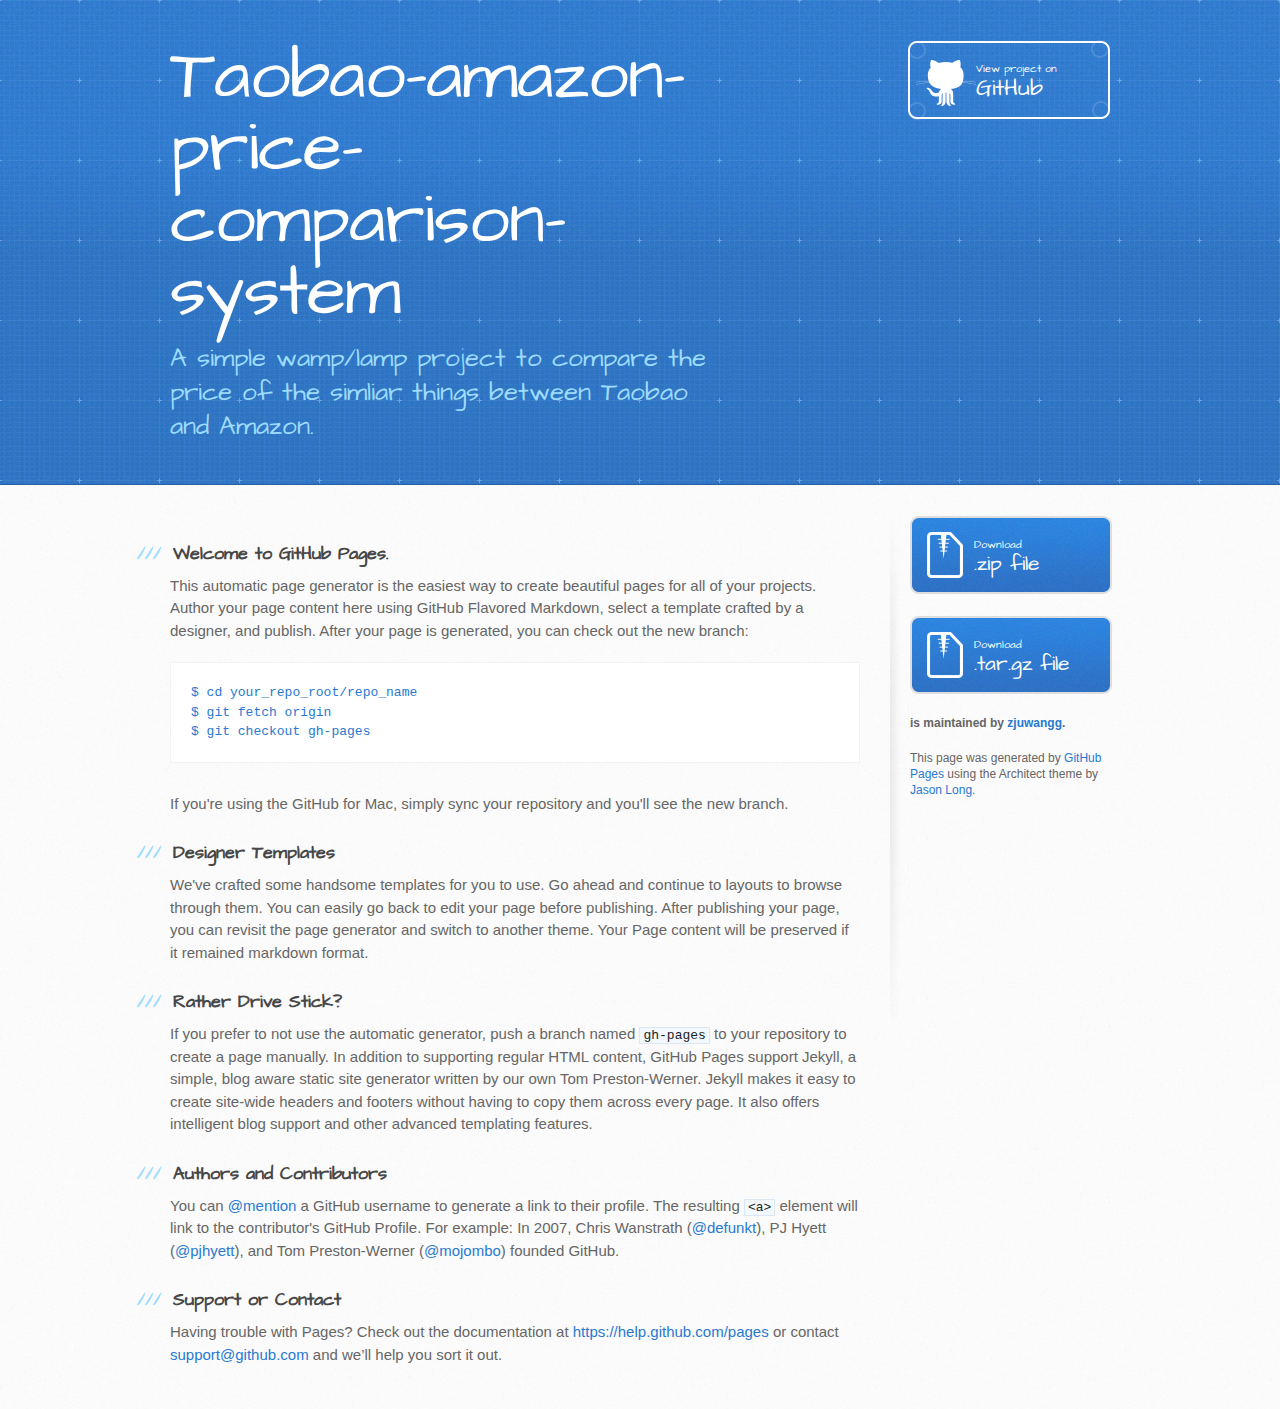
<file: index.html>
<!DOCTYPE html>
<html>
  <head>
    <meta charset='utf-8'>
    <meta http-equiv="X-UA-Compatible" content="chrome=1">
    <meta name="viewport" content="width=device-width, initial-scale=1, maximum-scale=1">
    <link href='https://fonts.googleapis.com/css?family=Architects+Daughter' rel='stylesheet' type='text/css'>
    <link rel="stylesheet" type="text/css" href="stylesheets/stylesheet.css" media="screen">
    <link rel="stylesheet" type="text/css" href="stylesheets/pygment_trac.css" media="screen">
    <link rel="stylesheet" type="text/css" href="stylesheets/print.css" media="print">

    <!--[if lt IE 9]>
    <script src="//html5shiv.googlecode.com/svn/trunk/html5.js"></script>
    <![endif]-->

    <title>Taobao-amazon-price-comparison-system by zjuwangg</title>
  </head>

  <body>
    <header>
      <div class="inner">
        <h1>Taobao-amazon-price-comparison-system</h1>
        <h2>A simple wamp/lamp project to compare the price of the simliar things between Taobao and Amazon.</h2>
        <a href="https://github.com/zjuwangg/Taobao-Amazon-Price-comparison-system" class="button"><small>View project on</small> GitHub</a>
      </div>
    </header>

    <div id="content-wrapper">
      <div class="inner clearfix">
        <section id="main-content">
          <h3>
<a id="welcome-to-github-pages" class="anchor" href="#welcome-to-github-pages" aria-hidden="true"><span class="octicon octicon-link"></span></a>Welcome to GitHub Pages.</h3>

<p>This automatic page generator is the easiest way to create beautiful pages for all of your projects. Author your page content here using GitHub Flavored Markdown, select a template crafted by a designer, and publish. After your page is generated, you can check out the new branch:</p>

<pre><code>$ cd your_repo_root/repo_name
$ git fetch origin
$ git checkout gh-pages
</code></pre>

<p>If you're using the GitHub for Mac, simply sync your repository and you'll see the new branch.</p>

<h3>
<a id="designer-templates" class="anchor" href="#designer-templates" aria-hidden="true"><span class="octicon octicon-link"></span></a>Designer Templates</h3>

<p>We've crafted some handsome templates for you to use. Go ahead and continue to layouts to browse through them. You can easily go back to edit your page before publishing. After publishing your page, you can revisit the page generator and switch to another theme. Your Page content will be preserved if it remained markdown format.</p>

<h3>
<a id="rather-drive-stick" class="anchor" href="#rather-drive-stick" aria-hidden="true"><span class="octicon octicon-link"></span></a>Rather Drive Stick?</h3>

<p>If you prefer to not use the automatic generator, push a branch named <code>gh-pages</code> to your repository to create a page manually. In addition to supporting regular HTML content, GitHub Pages support Jekyll, a simple, blog aware static site generator written by our own Tom Preston-Werner. Jekyll makes it easy to create site-wide headers and footers without having to copy them across every page. It also offers intelligent blog support and other advanced templating features.</p>

<h3>
<a id="authors-and-contributors" class="anchor" href="#authors-and-contributors" aria-hidden="true"><span class="octicon octicon-link"></span></a>Authors and Contributors</h3>

<p>You can <a href="https://github.com/blog/821" class="user-mention">@mention</a> a GitHub username to generate a link to their profile. The resulting <code>&lt;a&gt;</code> element will link to the contributor's GitHub Profile. For example: In 2007, Chris Wanstrath (<a href="https://github.com/defunkt" class="user-mention">@defunkt</a>), PJ Hyett (<a href="https://github.com/pjhyett" class="user-mention">@pjhyett</a>), and Tom Preston-Werner (<a href="https://github.com/mojombo" class="user-mention">@mojombo</a>) founded GitHub.</p>

<h3>
<a id="support-or-contact" class="anchor" href="#support-or-contact" aria-hidden="true"><span class="octicon octicon-link"></span></a>Support or Contact</h3>

<p>Having trouble with Pages? Check out the documentation at <a href="https://help.github.com/pages">https://help.github.com/pages</a> or contact <a href="mailto:support@github.com">support@github.com</a> and we’ll help you sort it out.</p>
        </section>

        <aside id="sidebar">
          <a href="https://github.com/zjuwangg/Taobao-Amazon-Price-comparison-system/zipball/master" class="button">
            <small>Download</small>
            .zip file
          </a>
          <a href="https://github.com/zjuwangg/Taobao-Amazon-Price-comparison-system/tarball/master" class="button">
            <small>Download</small>
            .tar.gz file
          </a>

          <p class="repo-owner"><a href="https://github.com/zjuwangg/Taobao-Amazon-Price-comparison-system"></a> is maintained by <a href="https://github.com/zjuwangg">zjuwangg</a>.</p>

          <p>This page was generated by <a href="https://pages.github.com">GitHub Pages</a> using the Architect theme by <a href="https://twitter.com/jasonlong">Jason Long</a>.</p>
        </aside>
      </div>
    </div>

  
  </body>
</html>
</file>
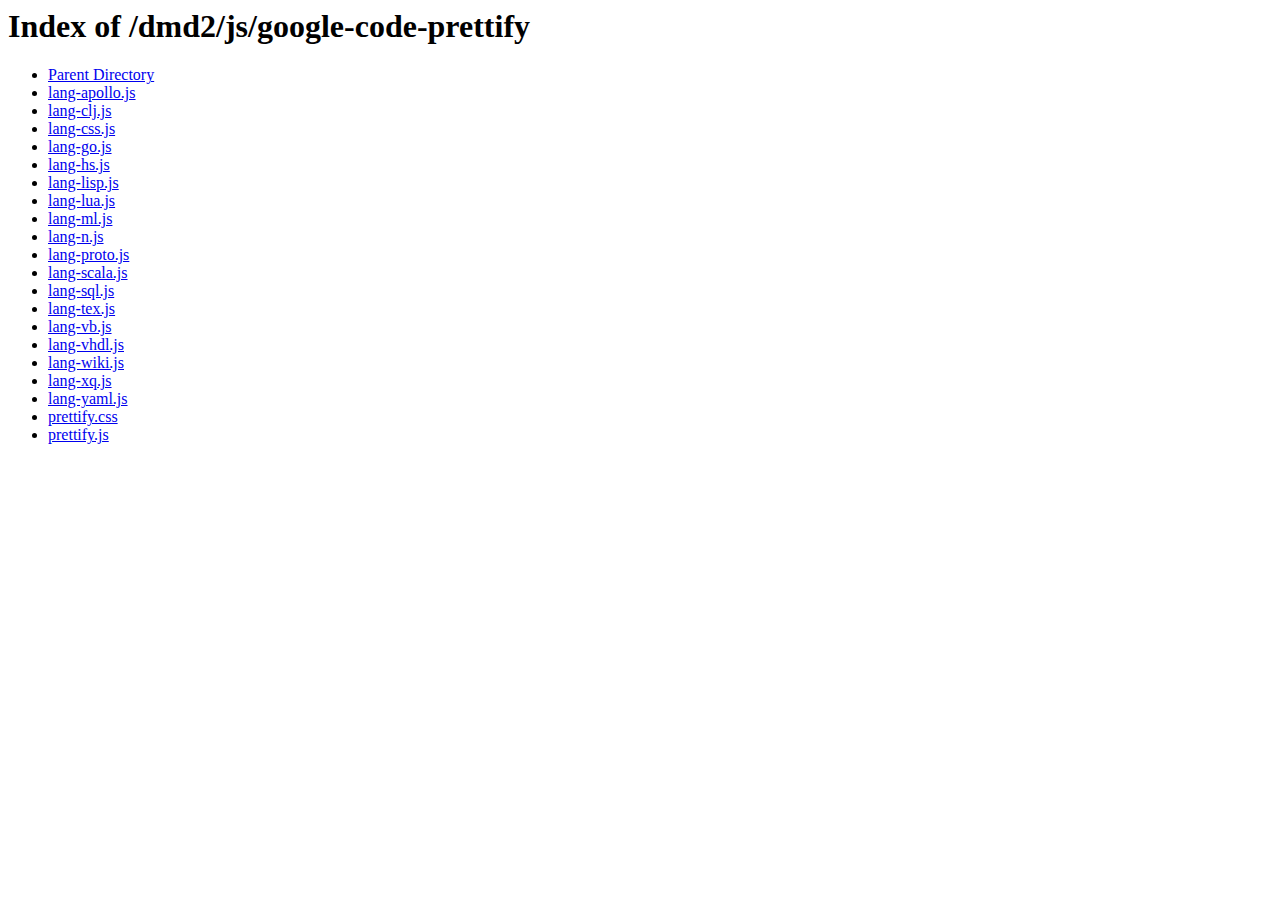
<file: code/js/google-code-prettify/index.html>
<!DOCTYPE HTML PUBLIC "-//W3C//DTD HTML 3.2 Final//EN">
<html>
 <head>
  <title>Index of /dmd2/js/google-code-prettify</title>
 <meta http-equiv="Content-Type" content="text/html; charset=utf-8" /></head>
 <body>
<h1>Index of /dmd2/js/google-code-prettify</h1>
<ul><li><a href="/dmd2/js/"> Parent Directory</a></li>
<li><a href="lang-apollo.js"> lang-apollo.js</a></li>
<li><a href="lang-clj.js"> lang-clj.js</a></li>
<li><a href="lang-css.js"> lang-css.js</a></li>
<li><a href="lang-go.js"> lang-go.js</a></li>
<li><a href="lang-hs.js"> lang-hs.js</a></li>
<li><a href="lang-lisp.js"> lang-lisp.js</a></li>
<li><a href="lang-lua.js"> lang-lua.js</a></li>
<li><a href="lang-ml.js"> lang-ml.js</a></li>
<li><a href="lang-n.js"> lang-n.js</a></li>
<li><a href="lang-proto.js"> lang-proto.js</a></li>
<li><a href="lang-scala.js"> lang-scala.js</a></li>
<li><a href="lang-sql.js"> lang-sql.js</a></li>
<li><a href="lang-tex.js"> lang-tex.js</a></li>
<li><a href="lang-vb.js"> lang-vb.js</a></li>
<li><a href="lang-vhdl.js"> lang-vhdl.js</a></li>
<li><a href="lang-wiki.js"> lang-wiki.js</a></li>
<li><a href="lang-xq.js"> lang-xq.js</a></li>
<li><a href="lang-yaml.js"> lang-yaml.js</a></li>
<li><a href="prettify.css"> prettify.css</a></li>
<li><a href="prettify.js"> prettify.js</a></li>
</ul>
</body></html>
</file>
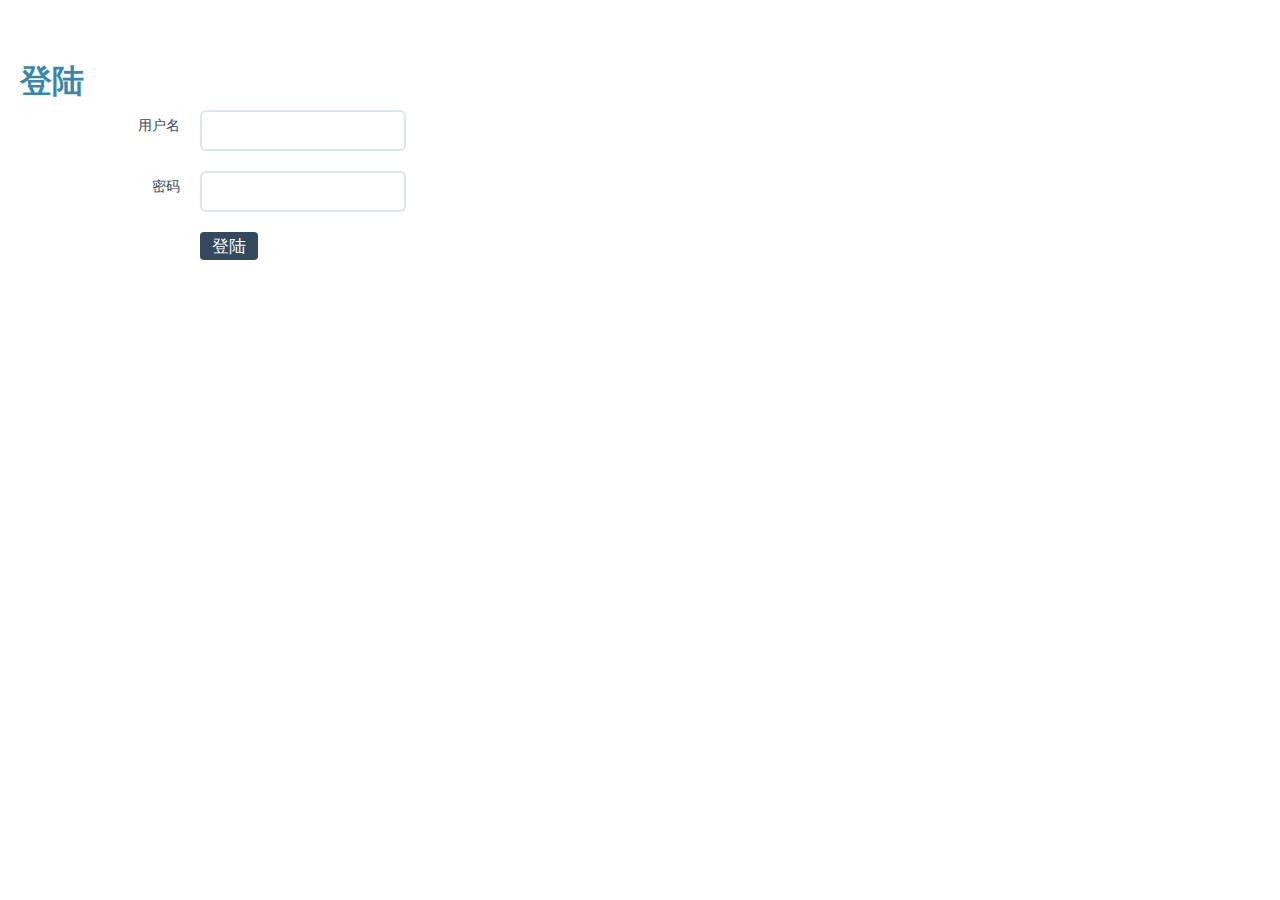
<file: code/login.html>
<!DOCTYPE html>
<html>
<head>
<meta charset="utf-8">
<meta name="viewport" content="width=device-width, initial-scale=1.0">
<meta http-equiv="Content-Type" content="text/html; charset=UTF-8">
<meta name="title" content="老和山比价网">
<meta name="description" content="老和山比价网！发现最低价！">
<meta name="keywords" content="老和山,比价,浙江大学">
<title>老和山比价网</title>

<!-- Le styles -->
<link href="css/bootstrap-combined.min.css" rel="stylesheet">
<link href="css/layoutit.css" rel="stylesheet">
<link href="css/bootstrap.css" rel="stylesheet">
<link href="css/flat-ui.css" rel="stylesheet">

<!-- HTML5 shim, for IE6-8 support of HTML5 elements -->
<!--[if lt IE 9]>
		<script src="js/html5shiv.js"></script>
	<![endif]-->

	<!-- Fav and touch icons -->
	<link rel="shortcut icon" href="img/favicon.png">
	
	<script type="text/javascript" src="js/jquery-2.0.0.min.js"></script>
	<!--[if lt IE 9]>
	<script type="text/javascript" src="http://code.jquery.com/jquery-1.9.1.min.js"></script>
	<![endif]-->
	<script type="text/javascript" src="js/bootstrap.min.js"></script>
	<script type="text/javascript" src="js/jquery-ui.js"></script>
	<script type="text/javascript" src="js/jquery.ui.touch-punch.min.js"></script>
<script type="text/javascript" src="js/jquery.htmlClean.js"></script>


<script type="text/javascript" src="js/scripts.js"></script>


<script language=JavaScript>
	function InputCheck(LoginForm)
	{
		if(LoginForm.username.value == "")
		{alert("请输入用户名！");
		LoginForm.username.focus();
		return (false);
		}
		if(LoginForm.password.value == "")
		{alert("请输入密码！");
		LoginForm.password.focus();
		return (false);
		}
		return (true);
	}
	</script>

</head>

<body >

<div class="container-fluid">
	<div class="row-fluid">
		<div class="span12">
			<h1 class="text-info">
				登陆
			</h1>
			<form name = "LoginForm" class="form-horizontal" method = "post" action = "login.php" onSubmit ="return InputCheck(this)">
				<div class="control-group">
					<label class="control-label" for="username">用户名</label>
					<div class="controls">
						<input id="username" name = "username" type="text" />
					</div>
				</div>
				<div class="control-group">
					<label class="control-label" for="inputPassword">密码</label>
					<div class="controls">
						<input id="password" type="password" name = "password"/>
					</div>
				</div>
				<div class="control-group">
					<div class="controls">
						<button class="btn" type="submit" name = "submit">登陆</button>
					</div>
				</div>
			</form>
		</div>
	</div>
</div>

</body>
</html>
</file>
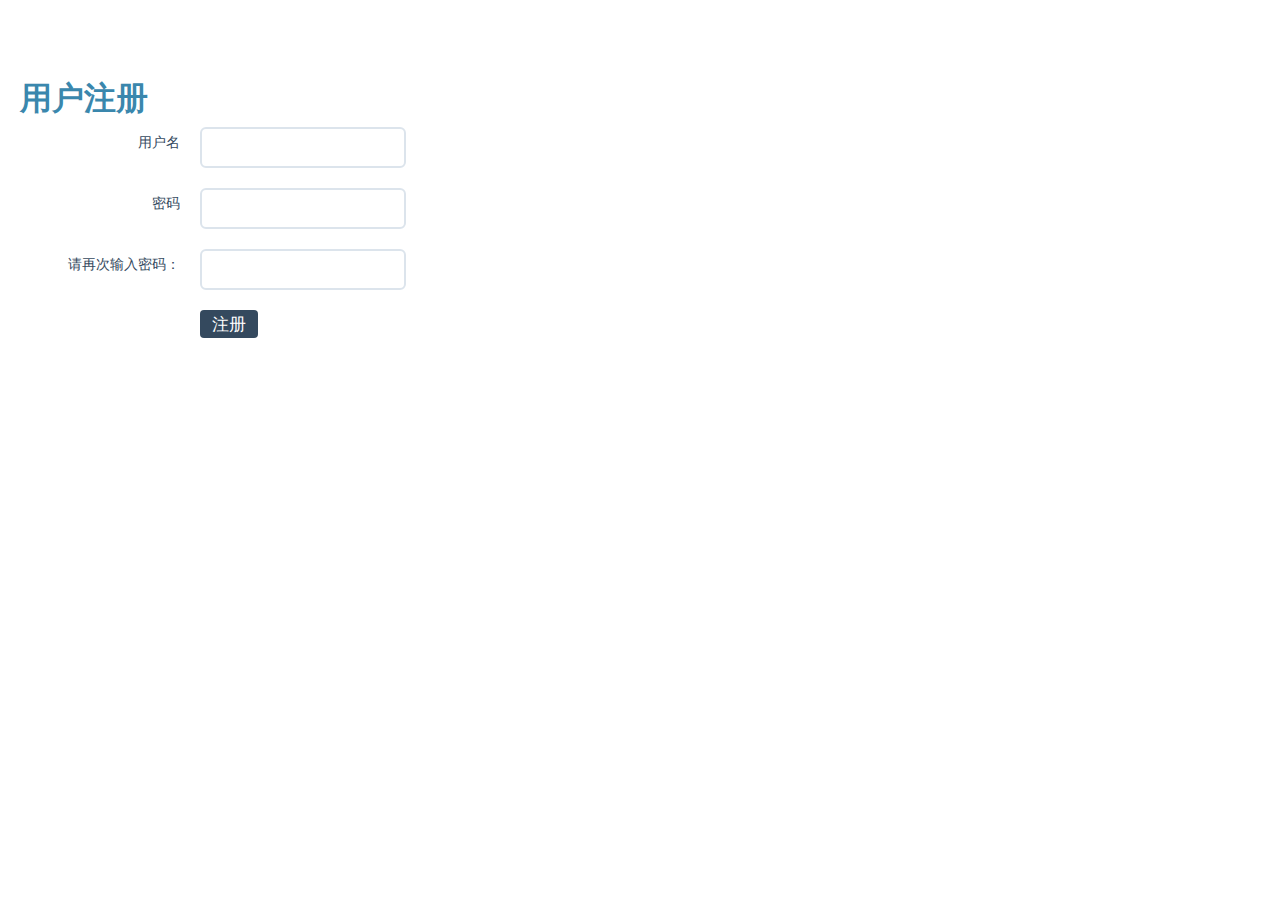
<file: code/reg.html>
<!DOCTYPE html>
<html>
<head>
<meta charset="utf-8">
<meta name="viewport" content="width=device-width, initial-scale=1.0">
<meta http-equiv="Content-Type" content="text/html; charset=UTF-8">
<meta name="title" content="老和山比价网">
<meta name="description" content="老和山比价网！发现最低价！">
<meta name="keywords" content="老和山,比价,浙江大学">
<title>老和山比价网</title>

<!-- Le styles -->
<link href="css/bootstrap-combined.min.css" rel="stylesheet">
<link href="css/layoutit.css" rel="stylesheet">
<link href="css/bootstrap.css" rel="stylesheet">
<link href="css/flat-ui.css" rel="stylesheet">

<!-- HTML5 shim, for IE6-8 support of HTML5 elements -->
<!--[if lt IE 9]>
		<script src="js/html5shiv.js"></script>
	<![endif]-->

	<!-- Fav and touch icons -->
	<link rel="shortcut icon" href="img/favicon.png">
	
	<script type="text/javascript" src="js/jquery-2.0.0.min.js"></script>
	<!--[if lt IE 9]>
	<script type="text/javascript" src="http://code.jquery.com/jquery-1.9.1.min.js"></script>
	<![endif]-->
	<script type="text/javascript" src="js/bootstrap.min.js"></script>
	<script type="text/javascript" src="js/jquery-ui.js"></script>
	<script type="text/javascript" src="js/jquery.ui.touch-punch.min.js"></script>
<script type="text/javascript" src="js/jquery.htmlClean.js"></script>


<script type="text/javascript" src="js/scripts.js"> </script>
<script>
	function InputCheck(RegForm) { 
	if (RegForm.username.value == "") 
	  { 
	alert("用户名不可为空!"); RegForm.username.focus(); return (false); 
	  } 
	if (RegForm.password.value == "") 
	  { 
	alert("必须设定登录密码!"); RegForm.password.focus(); return (false);  
	 } 
	
	if (RegForm.repass.value != RegForm.password.value)  
	 { 
	alert("两次密码不一致!"); RegForm.repass.focus(); return (false); 
	  } 
	return (true);
}
</script> 
</head>

<body >

<div class="container-fluid">
	<div class="row-fluid">
		<div class="span12">
			<h1 class="text-info text-left">
				用户注册
			</h1>
			<form name = "LoginForm" class="form-horizontal"  method = "post" action = "reg.php" onsubmit = "return InputCheck(this)">
				<div class="control-group">
					<label class="control-label" for="Username">用户名</label>
					<div class="controls">
						<input id="username" name = "username" type="text" value = ""/>
					</div>
				</div>
				<div class="control-group">
					<label class="control-label" for="Password">密码</label>
					<div class="controls">
						<input id="password" name = "password" type="password" />
					</div>
				</div>
				<div class="control-group">
					<label class="control-label" for="Repassword">请再次输入密码：</label>
					<div class="controls">
						<input id="repass" name = "repass" type="password" />
					</div>
				</div>
				<div class="control-group">
					<div class="controls">
						<button class="btn" type="submit" name = "submit">注册</button>
					</div>
				</div>
			</form>
		</div>
	</div>
</div>

</body>
</html>
</file>
<file: stylesheets/pygment_trac.css>
.highlight  { background: #ffffff; }
.highlight .c { color: #999988; font-style: italic } /* Comment */
.highlight .err { color: #a61717; background-color: #e3d2d2 } /* Error */
.highlight .k { font-weight: bold } /* Keyword */
.highlight .o { font-weight: bold } /* Operator */
.highlight .cm { color: #999988; font-style: italic } /* Comment.Multiline */
.highlight .cp { color: #999999; font-weight: bold } /* Comment.Preproc */
.highlight .c1 { color: #999988; font-style: italic } /* Comment.Single */
.highlight .cs { color: #999999; font-weight: bold; font-style: italic } /* Comment.Special */
.highlight .gd { color: #000000; background-color: #ffdddd } /* Generic.Deleted */
.highlight .gd .x { color: #000000; background-color: #ffaaaa } /* Generic.Deleted.Specific */
.highlight .ge { font-style: italic } /* Generic.Emph */
.highlight .gr { color: #aa0000 } /* Generic.Error */
.highlight .gh { color: #999999 } /* Generic.Heading */
.highlight .gi { color: #000000; background-color: #ddffdd } /* Generic.Inserted */
.highlight .gi .x { color: #000000; background-color: #aaffaa } /* Generic.Inserted.Specific */
.highlight .go { color: #888888 } /* Generic.Output */
.highlight .gp { color: #555555 } /* Generic.Prompt */
.highlight .gs { font-weight: bold } /* Generic.Strong */
.highlight .gu { color: #800080; font-weight: bold; } /* Generic.Subheading */
.highlight .gt { color: #aa0000 } /* Generic.Traceback */
.highlight .kc { font-weight: bold } /* Keyword.Constant */
.highlight .kd { font-weight: bold } /* Keyword.Declaration */
.highlight .kn { font-weight: bold } /* Keyword.Namespace */
.highlight .kp { font-weight: bold } /* Keyword.Pseudo */
.highlight .kr { font-weight: bold } /* Keyword.Reserved */
.highlight .kt { color: #445588; font-weight: bold } /* Keyword.Type */
.highlight .m { color: #009999 } /* Literal.Number */
.highlight .s { color: #d14 } /* Literal.String */
.highlight .na { color: #008080 } /* Name.Attribute */
.highlight .nb { color: #0086B3 } /* Name.Builtin */
.highlight .nc { color: #445588; font-weight: bold } /* Name.Class */
.highlight .no { color: #008080 } /* Name.Constant */
.highlight .ni { color: #800080 } /* Name.Entity */
.highlight .ne { color: #990000; font-weight: bold } /* Name.Exception */
.highlight .nf { color: #990000; font-weight: bold } /* Name.Function */
.highlight .nn { color: #555555 } /* Name.Namespace */
.highlight .nt { color: #000080 } /* Name.Tag */
.highlight .nv { color: #008080 } /* Name.Variable */
.highlight .ow { font-weight: bold } /* Operator.Word */
.highlight .w { color: #bbbbbb } /* Text.Whitespace */
.highlight .mf { color: #009999 } /* Literal.Number.Float */
.highlight .mh { color: #009999 } /* Literal.Number.Hex */
.highlight .mi { color: #009999 } /* Literal.Number.Integer */
.highlight .mo { color: #009999 } /* Literal.Number.Oct */
.highlight .sb { color: #d14 } /* Literal.String.Backtick */
.highlight .sc { color: #d14 } /* Literal.String.Char */
.highlight .sd { color: #d14 } /* Literal.String.Doc */
.highlight .s2 { color: #d14 } /* Literal.String.Double */
.highlight .se { color: #d14 } /* Literal.String.Escape */
.highlight .sh { color: #d14 } /* Literal.String.Heredoc */
.highlight .si { color: #d14 } /* Literal.String.Interpol */
.highlight .sx { color: #d14 } /* Literal.String.Other */
.highlight .sr { color: #009926 } /* Literal.String.Regex */
.highlight .s1 { color: #d14 } /* Literal.String.Single */
.highlight .ss { color: #990073 } /* Literal.String.Symbol */
.highlight .bp { color: #999999 } /* Name.Builtin.Pseudo */
.highlight .vc { color: #008080 } /* Name.Variable.Class */
.highlight .vg { color: #008080 } /* Name.Variable.Global */
.highlight .vi { color: #008080 } /* Name.Variable.Instance */
.highlight .il { color: #009999 } /* Literal.Number.Integer.Long */

.type-csharp .highlight .k { color: #0000FF }
.type-csharp .highlight .kt { color: #0000FF }
.type-csharp .highlight .nf { color: #000000; font-weight: normal }
.type-csharp .highlight .nc { color: #2B91AF }
.type-csharp .highlight .nn { color: #000000 }
.type-csharp .highlight .s { color: #A31515 }
.type-csharp .highlight .sc { color: #A31515 }
</file>
<file: stylesheets/print.css>
html, body, div, span, applet, object, iframe,
h1, h2, h3, h4, h5, h6, p, blockquote, pre,
a, abbr, acronym, address, big, cite, code,
del, dfn, em, img, ins, kbd, q, s, samp,
small, strike, strong, sub, sup, tt, var,
b, u, i, center,
dl, dt, dd, ol, ul, li,
fieldset, form, label, legend,
table, caption, tbody, tfoot, thead, tr, th, td,
article, aside, canvas, details, embed, 
figure, figcaption, footer, header, hgroup, 
menu, nav, output, ruby, section, summary,
time, mark, audio, video {
  margin: 0;
  padding: 0;
  border: 0;
  font-size: 100%;
  font: inherit;
  vertical-align: baseline;
}
/* HTML5 display-role reset for older browsers */
article, aside, details, figcaption, figure, 
footer, header, hgroup, menu, nav, section {
  display: block;
}
body {
  line-height: 1;
}
ol, ul {
  list-style: none;
}
blockquote, q {
  quotes: none;
}
blockquote:before, blockquote:after,
q:before, q:after {
  content: '';
  content: none;
}
table {
  border-collapse: collapse;
  border-spacing: 0;
}
body {
  font-size: 13px;
  line-height: 1.5; 
  font-family: 'Helvetica Neue', Helvetica, Arial, serif;
  color: #000;
}

a {
  color: #d5000d;
  font-weight: bold;
}

header {
  padding-top: 35px;
  padding-bottom: 10px;
}

header h1 {
  font-weight: bold;
  letter-spacing: -1px;
  font-size: 48px;
  color: #303030;
  line-height: 1.2;
}

header h2 {
  letter-spacing: -1px;
  font-size: 24px;
  color: #aaa;
  font-weight: normal;
  line-height: 1.3;
}
#downloads {
  display: none;
}
#main_content {
  padding-top: 20px;
}

code, pre {
  font-family: Monaco, "Bitstream Vera Sans Mono", "Lucida Console", Terminal;
  color: #222;
  margin-bottom: 30px;
  font-size: 12px;
}

code {
  padding: 0 3px;
}

pre {
  border: solid 1px #ddd;
  padding: 20px;
  overflow: auto;
}
pre code {
  padding: 0;
}

ul, ol, dl {
  margin-bottom: 20px;
}


/* COMMON STYLES */

table {
  width: 100%;
  border: 1px solid #ebebeb;
}

th {
  font-weight: 500;
}

td {
  border: 1px solid #ebebeb;
  text-align: center; 
  font-weight: 300;
}

form {
  background: #f2f2f2;
  padding: 20px;
  
}


/* GENERAL ELEMENT TYPE STYLES */

h1 {
  font-size: 2.8em;
} 

h2 {
  font-size: 22px;
  font-weight: bold;
  color: #303030;
  margin-bottom: 8px;
} 

h3 {
  color: #d5000d;
  font-size: 18px;
  font-weight: bold;
  margin-bottom: 8px;
} 
 
h4 {
  font-size: 16px;
  color: #303030;
  font-weight: bold;
} 

h5 {
  font-size: 1em;
  color: #303030;
} 

h6 {
  font-size: .8em;
  color: #303030;
} 

p {
  font-weight: 300;
  margin-bottom: 20px;
}
 
a {
  text-decoration: none;
}

p a {
  font-weight: 400;
}

blockquote {
  font-size: 1.6em;
  border-left: 10px solid #e9e9e9;
  margin-bottom: 20px;
  padding: 0 0 0 30px;
}

ul li {
  list-style: disc inside;
  padding-left: 20px;
}

ol li {
  list-style: decimal inside;
  padding-left: 3px;
}

dl dd {
  font-style: italic;
  font-weight: 100;
}

footer {
  margin-top: 40px;
  padding-top: 20px;
  padding-bottom: 30px;
  font-size: 13px;
  color: #aaa;
}

footer a {
  color: #666;
}

/* MISC */
.clearfix:after {
  clear: both;
  content: '.';
  display: block;
  visibility: hidden;
  height: 0;
}

.clearfix {display: inline-block;}
* html .clearfix {height: 1%;}
.clearfix {display: block;}
</file>
<file: code/css/layoutit.css>
body {
	padding-top:50px;
	padding-bottom: 40px;
	margin-left:200px;
	-webkit-transition: margin 500ms ease;
	-moz-transition: margin 500ms ease;
	-ms-transition: margin 500ms ease;
	-o-transition: margin 500ms ease;
	transition: margin 500ms ease;
}
@media (max-width: 980px) {
	/* Enable use of floated navbar text */
	.navbar-text.pull-right {
		float: none;
		padding-left: 5px;
		padding-right: 5px;
	}
}
@media (max-width: 979px) {
	.navbar-fixed-top { position:fixed; }
}
.navbar-inverse .brand {width:180px; color:#fff; }
.brand img {float:left; margin:2px 10px 0 0; }
.brand .label { 
	position:relative; 
	left:10px; 
	top:-3px; 
	font-weight:normal; 
	font-size:9px;
	background:#666;
	-webkit-box-shadow: inset 1px 1px 3px rgba(0, 0, 0, 0.7);
	-moz-box-shadow: inset 1px 1px 3px rgba(0, 0, 0, 0.7);
	box-shadow: inset 1px 1px 3px rgba(0, 0, 0, 0.7);
}

.edit .demo { margin-left:0px; margin-top:10px; padding:30px 15px 15px; border: 1px solid #DDDDDD; border-radius: 4px; position:relative; word-wrap: break-word;}
.edit .demo:after {
	background-color: #F5F5F5;
	border: 1px solid #DDDDDD;
	border-radius: 4px 0 4px 0;
	color: #9DA0A4;
	content: "Container";
	font-size: 12px;
	font-weight: bold;
	left: -1px;
	padding: 3px 7px;
	position: absolute;
	top: -1px;
}
.sidebar-nav {
	position:fixed;
	width:200px;
	left:0px;
	bottom:0;
	top:44px;
	background:#ccc;
	padding: 9px 0; z-index:10;
	-webkit-transition: all 500ms ease;
	-moz-transition: all 500ms ease;
	-ms-transition: all 500ms ease;
	-o-transition: all 500ms ease;
	transition: all 500ms ease;
}
.sidebar-nav .nav-header { cursor:pointer; font-size:14px; color:#fff; text-shadow:0 1px 0 rgba(0, 0, 0, 0.3);}
.sidebar-nav .nav-header span.label { font-size:10px; /*padding-bottom:0;*/ position:relative; top:-1px;}
.sidebar-nav .nav-header i.icon-plus {}
.sidebar-nav .nav-header .popover {color:#999; text-shadow:none;}

.popover-info {position:relative;}
.popover-info .popover {display:none; top: -12.5px; left:15px; }
.popover-info:hover .popover {display:block; opacity:1; width:400px;}
.popover-info:hover .popover .arrow {top:23px;}

.sidebar-nav .accordion-group { border:none; }
.boxes {}
.sidebar-nav li { line-height:25px; }
.sidebar-nav .box { line-height:25px; width:170px; height:25px; }
.sidebar-nav .preview { display: block; color:#666; font-size:12px; line-height:22px;}
.sidebar-nav .preview input { width:90px; padding:0 10px; background:#bbb; font-size:10px; color:#999; line-height:20px; height:20px; position:relative; top:-1px; }
.sidebar-nav .view { display: none; }
.sidebar-nav .remove,
.sidebar-nav .configuration { display: none; }

.sidebar-nav .boxes { display:none;}

.demo .preview { display: none; }
.demo .box .view { display: block; padding-top:30px;}


.ui-draggable-dragging .view { display:block;}
/*.demo .ui-sortable-placeholder { outline: 5px dotted #ddd; visibility: visible!Important; border-radius: 4px; }*/
.ui-sortable-placeholder { outline: 1px dashed #ddd;visibility: visible!Important; border-radius: 4px;}
.edit .drag { position: absolute; top: 0;right: 0; cursor: pointer; }

.box,.lyrow { position:relative;}

.edit .demo .lyrow .drag { top:5px; right:80px; z-index:10; }
.edit .demo .column .box .drag { top:5px; }
.edit .demo .column .box .configuration {position: absolute; top: 3px; right: 140px;white-space:nowrap; }
.edit .demo .remove { position: absolute; top: 5px; right: 5px; z-index:10; }
.demo .configuration {
	filter: alpha(opacity=0);
	opacity: 0;
	-webkit-transition: all 500ms ease;
	-moz-transition: all 500ms ease;
	-ms-transition: all 500ms ease;
	-o-transition: all 500ms ease;
	transition: all 500ms ease;
}
.demo .drag, .demo .remove {
	filter: alpha(opacity=20); opacity: 0.2;
	-webkit-transition: all 500ms ease;
	-moz-transition: all 500ms ease;
	-ms-transition: all 500ms ease;
	-o-transition: all 500ms ease;
	transition: all 500ms ease;
}
.demo .lyrow:hover > .drag, 
.demo .lyrow:hover > .configuration, 
.demo .lyrow:hover > .remove,
.demo .box:hover .drag, 
.demo .box:hover .configuration, 
.demo .box:hover .remove { filter: alpha(opacity=100); opacity: 1; }
.edit .demo .row-fluid:before {
	background-color: #F5F5F5;
	border: 1px solid #DDDDDD;
	border-radius: 4px 0 4px 0;
	color: #9DA0A4;
	content: "Row";
	font-size: 12px;
	font-weight: bold;
	left: -1px;
	line-height:2;
	padding: 3px 7px;
	position: absolute;
	top: -1px;
}
.demo .row-fluid {
	background-color: #F5F5F5;
	-webkit-box-sizing: border-box;
	-moz-box-sizing: border-box;
	box-sizing: border-box;
	-webkit-box-shadow: inset 0 1px 13px rgba(0, 0, 0, 0.1);
	-moz-box-shadow: inset 0 1px 13px rgba(0, 0, 0, 0.1);
	box-shadow: inset 0 1px 13px rgba(0, 0, 0, 0.1);
	border: 1px solid #DDDDDD;
	border-radius: 4px 4px 4px 4px;
	margin: 15px 0;
	position: relative;
	padding: 25px  14px 0;
}
.edit .column:after {
	background-color: #F5F5F5;
	border: 1px solid #DDDDDD;
	border-radius: 4px 0 4px 0;
	color: #9DA0A4;
	content: "Column";
	font-size: 12px;
	font-weight: bold;
	left: -1px;
	padding: 3px 7px;
	position: absolute;
	top: -1px;
}
.column {
	background-color: #FFFFFF;
	border: 1px solid #DDDDDD;
	border-radius: 4px 4px 4px 4px;
	margin: 15px 0;
	padding: 39px 19px 24px;
	position: relative;
}

/* preview */
body.devpreview { margin-left:0px;}
.devpreview .sidebar-nav { 
	left:-200px;
	-webkit-transition: all 0ms ease;
	-moz-transition: all 0ms ease;
	-ms-transition: all 0ms ease;
	-o-transition: all 0ms ease;
	transition: all 0ms ease;
}
.devpreview .drag, .devpreview .configuration, .devpreview .remove { display:none !Important; }
.sourcepreview .column, .sourcepreview .row-fluid, .sourcepreview .demo .box {
	margin:0px 0;
	padding:0px;
	background:none;
	border:none;
	-webkit-box-shadow: inset 0 0px 0px rgba(0, 0, 0, 0.00);
	-moz-box-shadow: inset 0 0px 0px rgba(0, 0, 0, 0.00);
	box-shadow: inset 0 0px 0px rgba(0, 0, 0, 0.00);
}
.devpreview .demo .box, .devpreview .demo .row-fluid { padding-top:0; background:none; }
.devpreview .demo .column { padding-top:19px; padding-bottom:19px; }
#download-layout { display: none }
#editorModal textarea,
#downloadModal textarea { width:100%;height:280px;resize: none;-moz-box-sizing: border-box;-webkit-box-sizing: border-box;box-sizing: border-box; }
#editorModal {width:640px;}
a.language-selected { font-style: italic; font-weight: bold; }
</file>
<file: code/css/flat-ui.css>
@import url("http://fonts.googleapis.com/css?family=Lato:400,700,900,400italic");
@font-face {
  font-family: "Flat-UI-Icons-16";
  src: url("../fonts/Flat-UI-Icons-16.eot");
  src: url("../fonts/Flat-UI-Icons-16.eot?#iefix") format("embedded-opentype"), url("../fonts/Flat-UI-Icons-16.woff") format("woff"), url("../fonts/Flat-UI-Icons-16.ttf") format("truetype"), url("../fonts/Flat-UI-Icons-16.svg#Flat-UI-Icons-16") format("svg");
  font-weight: normal;
  font-style: normal; }

/* Use the following CSS code if you want to use data attributes for inserting your icons */
[data-icon]:before {
  font-family: "Flat-UI-Icons-16";
  content: attr(data-icon);
  speak: none;
  font-weight: normal;
  line-height: 1;
  -webkit-font-smoothing: antialiased; }

/* Use the following CSS code if you want to have a class per icon */
/*Instead of a list of all class selectors,
 *you can use the generic selector below, but it's slower:
 *[class*="fui-"]:before { */
.fui-volume-16:before, .fui-video-16:before, .fui-time-16:before, .fui-settings-16:before, .fui-plus-16:before, .fui-new-16:before, .fui-menu-16:before, .fui-man-16:before, .fui-mail-16:before, .fui-lock-16:before, .fui-location-16:before, .fui-heart-16:before, .fui-eye-16:before, .fui-cross-16:before, .fui-cmd-16:before, .fui-checkround-16:before, .fui-checkmark-16:before, .fui-camera-16:before, .fui-calendar-16:before, .fui-bubble-16:before {
  font-family: "Flat-UI-Icons-16";
  speak: none;
  font-style: normal;
  font-weight: normal;
  line-height: 1;
  -webkit-font-smoothing: antialiased; }

.fui-volume-16:before {
  content: "\e000"; }

.fui-video-16:before {
  content: "\e001"; }

.fui-time-16:before {
  content: "\e002"; }

.fui-settings-16:before {
  content: "\e003"; }

.fui-plus-16:before {
  content: "\e004"; }

.fui-new-16:before {
  content: "\e005"; }

.fui-menu-16:before {
  content: "\e006"; }

.fui-man-16:before {
  content: "\e007"; }

.fui-mail-16:before {
  content: "\e008"; }

.fui-lock-16:before {
  content: "\e009"; }

.fui-location-16:before {
  content: "\e00a"; }

.fui-heart-16:before {
  content: "\e00b"; }

.fui-eye-16:before {
  content: "\e00c"; }

.fui-cross-16:before {
  content: "\e00d"; }

.fui-cmd-16:before {
  content: "\e00e"; }

.fui-checkround-16:before {
  content: "\e00f"; }

.fui-checkmark-16:before {
  content: "\e010"; }

.fui-camera-16:before {
  content: "\e011"; }

.fui-calendar-16:before {
  content: "\e012"; }

.fui-bubble-16:before {
  content: "\e013"; }

@font-face {
  font-family: "Flat-UI-Icons-24";
  src: url("../fonts/Flat-UI-Icons-24.eot");
  src: url("../fonts/Flat-UI-Icons-24.eot?#iefix") format("embedded-opentype"), url("../fonts/Flat-UI-Icons-24.woff") format("woff"), url("../fonts/Flat-UI-Icons-24.ttf") format("truetype"), url("../fonts/Flat-UI-Icons-24.svg#Flat-UI-Icons-24") format("svg");
  font-weight: normal;
  font-style: normal; }

/* Use the following CSS code if you want to use data attributes for inserting your icons */
[data-icon]:before {
  font-family: "Flat-UI-Icons-24";
  content: attr(data-icon);
  speak: none;
  font-weight: normal;
  line-height: 1;
  -webkit-font-smoothing: antialiased; }

/* Use the following CSS code if you want to have a class per icon */
/*Instead of a list of all class selectors,
 *you can use the generic selector below, but it's slower:
 *[class*="fui-"]:before { */
.fui-video-24:before, .fui-time-24:before, .fui-settings-24:before, .fui-plus-24:before, .fui-new-24:before, .fui-menu-24:before, .fui-man-24:before, .fui-mail-24:before, .fui-lock-24:before, .fui-location-24:before, .fui-heart-24:before, .fui-eye-24:before, .fui-cross-24:before, .fui-cmd-24:before, .fui-checkround-24:before, .fui-checkmark-24:before, .fui-calendar-24:before, .fui-bubble-24:before, .fui-volume-24:before, .fui-camera-24:before {
  font-family: "Flat-UI-Icons-24";
  speak: none;
  font-style: normal;
  font-weight: normal;
  line-height: 1;
  -webkit-font-smoothing: antialiased; }

.fui-video-24:before {
  content: "\e000"; }

.fui-time-24:before {
  content: "\e001"; }

.fui-settings-24:before {
  content: "\e002"; }

.fui-plus-24:before {
  content: "\e003"; }

.fui-new-24:before {
  content: "\e005"; }

.fui-menu-24:before {
  content: "\e006"; }

.fui-man-24:before {
  content: "\e007"; }

.fui-mail-24:before {
  content: "\e008"; }

.fui-lock-24:before {
  content: "\e009"; }

.fui-location-24:before {
  content: "\e00a"; }

.fui-heart-24:before {
  content: "\e00b"; }

.fui-eye-24:before {
  content: "\e00c"; }

.fui-cross-24:before {
  content: "\e00d"; }

.fui-cmd-24:before {
  content: "\e00e"; }

.fui-checkround-24:before {
  content: "\e00f"; }

.fui-checkmark-24:before {
  content: "\e010"; }

.fui-calendar-24:before {
  content: "\e011"; }

.fui-bubble-24:before {
  content: "\e012"; }

.fui-volume-24:before {
  content: "\e013"; }

.fui-camera-24:before {
  content: "\e004"; }

body {
  color: #34495e;
  font: 14px/1.231 "Lato", sans-serif; }

a {
  color: #1abc9c;
  text-decoration: underline;
  -webkit-transition: 0.25s;
  -moz-transition: 0.25s;
  -o-transition: 0.25s;
  transition: 0.25s;
  -webkit-backface-visibility: hidden; }
  a:hover {
    color: #2ecc71;
    text-decoration: none; }

h1 {
  font-size: 32px;
  font-weight: 900; }

h2 {
  font-size: 26px;
  font-weight: 700;
  margin-bottom: 2px; }

h3 {
  font-size: 24px;
  font-weight: 700;
  margin-bottom: 4px;
  margin-top: 2px; }

h4 {
  font-size: 18px;
  font-weight: 500;
  margin-top: 4px; }

h5 {
  font-size: 16px;
  font-weight: 500;
  text-transform: uppercase; }

h6 {
  font-size: 13px;
  font-weight: 500;
  text-transform: uppercase; }

.btn {
  border: none;
  background: #34495e;
  color: white;
  font-size: 16.5px;
  text-decoration: none;
  text-shadow: none;
  -webkit-box-shadow: none;
  -moz-box-shadow: none;
  box-shadow: none;
  -webkit-transition: 0.25s;
  -moz-transition: 0.25s;
  -o-transition: 0.25s;
  transition: 0.25s;
  -webkit-backface-visibility: hidden; }
  .btn:hover, .btn:focus {
    background-color: #4e6d8d;
    color: white;
    -webkit-transition: 0.25s;
    -moz-transition: 0.25s;
    -o-transition: 0.25s;
    transition: 0.25s;
    -webkit-backface-visibility: hidden; }
  .btn:active, .btn.active {
    background-color: #2c3e50;
    color: rgba(255, 255, 255, 0.75);
    -webkit-box-shadow: none;
    -moz-box-shadow: none;
    box-shadow: none; }
  .btn.disabled, .btn[disabled] {
    background-color: #95a5a6;
    color: white; }
  .btn.btn-large {
    padding-bottom: 12px;
    padding-top: 13px; }
  .btn.btn-primary {
    background-color: #1abc9c; }
    .btn.btn-primary:hover, .btn.btn-primary:focus {
      background-color: #2fe2bf; }
    .btn.btn-primary:active, .btn.btn-primary.active {
      background-color: #16a085; }
  .btn.btn-info {
    background-color: #3498db; }
    .btn.btn-info:hover, .btn.btn-info:focus {
      background-color: #5dade2; }
    .btn.btn-info:active, .btn.btn-info.active {
      background-color: #2383c4; }
  .btn.btn-danger {
    background-color: #e74c3c; }
    .btn.btn-danger:hover, .btn.btn-danger:focus {
      background-color: #ec7063; }
    .btn.btn-danger:active, .btn.btn-danger.active {
      background-color: #dc2d1b; }
  .btn.btn-success {
    background-color: #2ecc71; }
    .btn.btn-success:hover, .btn.btn-success:focus {
      background-color: #55d98d; }
    .btn.btn-success:active, .btn.btn-success.active {
      background-color: #27ad60; }
  .btn.btn-warning {
    background-color: #f1c40f; }
    .btn.btn-warning:hover, .btn.btn-warning:focus {
      background-color: #f4d03f; }
    .btn.btn-warning:active, .btn.btn-warning.active {
      background-color: #cea70c; }
  .btn-toolbar .btn {
    font-size: 18px;
    padding: 10px 14px 9px; }
    .btn-toolbar .btn:first-child {
      -webkit-border-radius: 6px 0 0 6px;
      -moz-border-radius: 6px 0 0 6px;
      border-radius: 6px 0 0 6px; }
    .btn-toolbar .btn:last-child {
      -webkit-border-radius: 0 6px 6px 0;
      -moz-border-radius: 0 6px 6px 0;
      border-radius: 0 6px 6px 0; }

.btn-toolbar .btn.active {
  color: white; }

.demo-headline {
  padding: 73px 0 110px;
  text-align: center; }

.demo-logo {
  font-size: 90px;
  font-weight: 900;
  letter-spacing: -2px;
  line-height: 100px; }
  .demo-logo .logo {
    background: url("../images/demo/logo-mask.png") center 0 no-repeat;
    background-size: 256px 186px;
    height: 186px;
    margin: 0 auto 26px;
    overflow: hidden;
    text-indent: -9999em;
    width: 256px; }
  .demo-logo small {
    color: rgba(52, 73, 94, 0.3);
    display: block;
    font-size: 22px;
    font-weight: 700;
    letter-spacing: -1px;
    padding-top: 5px; }

.demo-row {
  margin-bottom: 20px; }

.demo-panel-title {
  margin-bottom: 20px;
  padding-top: 20px; }
  .demo-panel-title small {
    color: #bfc1c3;
    font-size: inherit;
    font-weight: 400; }

.demo-navigation {
  margin-bottom: -4px;
  margin-top: -10px; }

.demo-pager {
  margin-top: -10px; }

.demo-tooltips {
  height: 126px; }
  .demo-tooltips .tooltip {
    left: -8px !important;
    position: relative !important;
    top: -8px !important; }

.demo-headings {
  margin-bottom: 12px; }

.demo-tiles {
  margin-bottom: 46px; }

.demo-icons {
  margin-bottom: 115px; }

.demo-icons-24 {
  font-size: 24px;
  margin-bottom: 38px;
  position: relative; }
  .demo-icons-24 span {
    margin: 0 0 0 18px; }
    .demo-icons-24 span:first-child {
      margin-left: 0; }

.demo-icons-16 {
  font-size: 16px;
  margin: 0 0 38px 5px;
  position: relative; }
  .demo-icons-16 span {
    margin: 0 0 0 28px; }
    .demo-icons-16 span:first-child {
      margin-left: 0; }

.demo-icons-tooltip {
  bottom: 0;
  color: #b9c8d8;
  font-size: 12px;
  left: 100%;
  margin-left: 0 !important;
  position: absolute;
  width: 80px; }

.demo-illustrations {
  margin-bottom: 45px; }
  .demo-illustrations img {
    height: 100px;
    margin-left: 35px;
    width: 100px;
    vertical-align: bottom; }
    .demo-illustrations img:first-child {
      margin-left: 0; }
    .demo-illustrations img.big-illustration {
      height: 111px;
      width: 112px; }
    .demo-illustrations img.big-retina-illustration {
      height: 104px;
      margin-right: -24px;
      width: 117px; }
    .demo-illustrations img.big-illustration-pusher {
      margin-right: 12px; }

.demo-samples {
  margin-bottom: 46px; }

.demo-video {
  border-radius: 6px;
  padding-top: 95px; }

.demo-download-section {
  float: none;
  margin: 0 auto;
  padding: 60px 0 90px 20px;
  text-align: center; }
  .demo-download-section [class*='fui-'] {
    margin: 3px 0 -3px; }

.demo-download {
  background-color: #e8edf2;
  border-radius: 50%;
  height: 120px;
  margin: 0 auto 32px;
  padding: 40px 28px 30px 32px;
  text-align: center;
  width: 130px; }
  .demo-download img {
    height: 104px;
    width: 82px; }

.demo-download-text {
  font-size: 15px;
  padding: 20px 0;
  text-align: center; }

.demo-text-box a:hover {
  color: #1abc9c; }

.demo-browser {
  background: #2c3e50 url("../images/demo/browser.png") 0 0 no-repeat;
  background-size: 659px 42px;
  border-radius: 0 0 6px 6px;
  color: white;
  margin: 0 41px 140px 0;
  padding-top: 42px; }

.demo-browser-side {
  float: left;
  padding: 22px 20px;
  width: 111px; }
  .demo-browser-side > h5 {
    margin-bottom: 3px;
    text-transform: none; }
  .demo-browser-side > h6 {
    font-size: 11px;
    font-weight: 300;
    line-height: 18px;
    margin-top: 3px;
    text-transform: none; }

.demo-browser-author {
  background: url("../images/demo/browser-author.jpg") center center no-repeat;
  border: 3px solid white;
  display: block;
  height: 84px;
  margin: 0 auto;
  width: 84px;
  -webkit-border-radius: 50%;
  -moz-border-radius: 50%;
  border-radius: 50%; }

.demo-browser-action {
  padding: 30px 0 12px; }
  .demo-browser-action > .btn {
    padding: 9px 0 10px 11px;
    text-align: left;
    -webkit-border-radius: 3px;
    -moz-border-radius: 3px;
    border-radius: 3px; }
    .demo-browser-action > .btn:before {
      color: white;
      content: "\e004";
      font-size: 16px;
      font-family: "Flat-UI-Icons-16";
      font-weight: 300;
      margin-right: 12px;
      position: relative;
      top: 1px;
      -webkit-font-smoothing: antialiased; }

.demo-browser-content {
  background-color: #34495e;
  border-radius: 0 0 6px;
  overflow: hidden;
  padding: 21px 0 0 20px; }
  .demo-browser-content > img {
    border: 6px solid white;
    float: left;
    margin: 0 15px 20px 0;
    width: 134px; }

@media only screen and (-webkit-min-device-pixel-ratio: 2), only screen and (-webkit-min-device-pixel-ratio: 1.5), only screen and (-moz-min-device-pixel-ratio: 2), only screen and (-o-min-device-pixel-ratio: 3 / 2), only screen and (-o-min-device-pixel-ratio: 2 / 1), only screen and (min--moz-device-pixel-ratio: 1.5), only screen and (min-device-pixel-ratio: 1.5), only screen and (min-device-pixel-ratio: 2) {
  .logo {
    background-image: url("../images/demo/logo-mask-2x.png"); }

  .demo-browser {
    background-image: url("../images/demo/browser-2x.png"); } }
.navbar {
  font-size: 18px; }
  .navbar .brand {
    color: #1abc9c;
    font-size: inherit;
    font-weight: 700;
    padding-bottom: 16px;
    padding-top: 15px; }
  .navbar .nav > li:hover > ul {
    top: 100%; }
  .navbar .nav > li > ul {
    padding-top: 13px;
    top: 80%;
    background-color: white\9; }
    .navbar .nav > li > ul:before {
      content: "";
      border-style: solid;
      border-width: 0 9px 9px 9px;
      border-color: transparent transparent #34495e transparent;
      height: 0px;
      position: absolute;
      left: 15px;
      top: 5px;
      width: 0px;
      -webkit-transform: rotate(360deg); }
    .navbar .nav > li > ul li:hover ul {
      opacity: 1;
      -webkit-transform: scale(1, 1);
      visibility: visible;
      display: block\9; }
    .navbar .nav > li > ul li ul {
      left: 100%; }
  .navbar .nav > li > a {
    padding: 14px 15px 17px; }
    .navbar .nav > li > a:hover {
      color: #1abc9c; }
  .navbar .nav li {
    position: relative; }
    .navbar .nav li:hover > ul {
      opacity: 1;
      z-index: 100;
      -webkit-transform: scale(1, 1);
      visibility: visible;
      display: block\9; }
  .navbar .nav ul {
    border-radius: 4px;
    left: 15px;
    list-style-type: none;
    margin-left: 0;
    opacity: 0;
    position: absolute;
    top: 0;
    width: 234px;
    z-index: -100;
    -webkit-transform: scale(1, 0.99);
    -webkit-transform-origin: 0 0;
    visibility: hidden;
    display: none\9;
    -webkit-transition: 0.3s ease-out;
    -moz-transition: 0.3s ease-out;
    -o-transition: 0.3s ease-out;
    transition: 0.3s ease-out;
    -webkit-backface-visibility: hidden; }
    .navbar .nav ul ul {
      left: 95%;
      padding-left: 5px; }
    .navbar .nav ul li {
      background-color: #34495e;
      padding: 0 3px 3px; }
      .navbar .nav ul li:first-child {
        border-radius: 4px 4px 0 0;
        padding-top: 3px; }
      .navbar .nav ul li:last-child {
        border-radius: 0 0 4px 4px; }
      .navbar .nav ul li.active > a, .navbar .nav ul li.active > a:hover {
        background-color: #1abc9c;
        color: white; }
    .navbar .nav ul a {
      border-radius: 2px;
      color: white;
      display: block;
      font-size: 14px;
      padding: 6px 9px;
      text-decoration: none; }
      .navbar .nav ul a:hover {
        background-color: #1abc9c; }

.navbar-inner {
  border: none;
  padding-left: 4px;
  padding-right: 4px;
  -webkit-border-radius: 6px;
  -moz-border-radius: 6px;
  border-radius: 6px;
  filter: progid:DXImageTransform.Microsoft.gradient(enabled = false); }

.navbar-inverse .navbar-inner {
  background: #34495e;
  filter: progid:DXImageTransform.Microsoft.gradient(enabled = false); }
.navbar-inverse .nav > li > a {
  color: white; }
.navbar-inverse .nav .active > a, .navbar-inverse .nav .active > a:hover, .navbar-inverse .nav .active > a:focus {
  background-color: transparent;
  color: #1abc9c;
  -webkit-box-shadow: none;
  -moz-box-shadow: none;
  box-shadow: none; }

.navbar-unread {
  background-color: #e74c3c;
  border-radius: 30px;
  color: white;
  display: none;
  font-size: 12px;
  font-weight: 500;
  line-height: 18px;
  min-width: 8px;
  padding: 0 5px;
  position: absolute;
  right: -7px;
  text-align: center;
  text-shadow: none;
  top: 8px;
  z-index: 10; }
  .active .navbar-unread {
    display: block; }

.dk_container {
  cursor: pointer;
  font-size: 14px;
  margin-bottom: 10px;
  outline: none; }

.dk_toggle {
  background-color: #1abc9c;
  color: white;
  border-radius: 6px;
  overflow: hidden;
  padding: 11px 45px 11px 13px;
  text-decoration: none;
  white-space: nowrap;
  -webkit-transition: 0.25s;
  -moz-transition: 0.25s;
  -o-transition: 0.25s;
  transition: 0.25s;
  -webkit-backface-visibility: hidden; }
  .dk_toggle:hover, .dk_toggle:focus, .dk_focus .dk_toggle {
    background-color: #2fe2bf;
    color: white;
    outline: none; }
  .dk_toggle:active {
    background-color: #16a085;
    outline: none; }
    .dk_toggle:active .select-icon {
      border-left-color: transparent; }

.select-icon {
  background: #1abc9c url("../images/select/toggle.png") no-repeat right center;
  border-left: 2px solid rgba(52, 73, 94, 0.15);
  border-radius: 0 6px 6px 0;
  height: 100%;
  position: absolute;
  right: 0;
  top: 0;
  width: 42px;
  -webkit-transition: 0.25s;
  -moz-transition: 0.25s;
  -o-transition: 0.25s;
  transition: 0.25s;
  -webkit-backface-visibility: hidden; }

.dk_open {
  z-index: 10; }
  .dk_open .dk_toggle {
    background-color: #1abc9c; }
    .dk_open .dk_toggle .select-icon {
      background-color: #16a085;
      border-left-color: transparent; }

.dk_options {
  padding-top: 14px; }
  .dk_options:before {
    content: "";
    border-style: solid;
    border-width: 0 9px 9px 9px;
    border-color: transparent transparent #34495e transparent;
    height: 0px;
    position: absolute;
    left: 15px;
    top: 5px;
    width: 0px;
    -webkit-transform: rotate(360deg); }
  .dk_options:before {
    left: auto;
    right: 12px; }
  .dk_options li {
    padding-bottom: 3px; }
  .dk_options a {
    border-radius: 3px;
    color: white;
    display: block;
    padding: 5px 9px;
    text-decoration: none; }
    .dk_options a:hover {
      background-color: #1abc9c; }

.dk_option_current a {
  background-color: #1abc9c; }

.dk_options_inner {
  background-color: #34495e;
  border-radius: 5px;
  margin: 0;
  max-height: 244px;
  padding: 3px 3px 0; }

.dk_touch .dk_options {
  max-height: 250px; }

.dk_container {
  display: none;
  position: relative;
  vertical-align: middle; }
  .dk_container.dk_shown {
    display: inline-block;
    zoom: 1;
    *display: inline; }
  .dk_container[class*="span"] {
    float: none;
    margin-left: 0; }

.dk_toggle {
  display: block;
  position: relative; }

.dk_open {
  position: relative; }
  .dk_open .dk_options {
    margin-top: -1px;
    opacity: 1;
    z-index: 10;
    display: block\9; }
  .dk_open .dk_label {
    color: inherit; }

.dk_options {
  margin-top: -21px;
  position: absolute;
  left: 0;
  opacity: 0;
  width: 220px;
  z-index: -100;
  display: none\9;
  -webkit-transition: 0.3s ease-out;
  -moz-transition: 0.3s ease-out;
  -o-transition: 0.3s ease-out;
  transition: 0.3s ease-out;
  -webkit-backface-visibility: hidden; }
  .select-right .dk_options {
    left: auto;
    right: 0; }
  .dk_options a {
    display: block; }

.dk_options_inner {
  overflow: auto;
  outline: none;
  position: relative; }

.dk_touch .dk_options {
  overflow: hidden; }
.dk_touch .dk_options_inner {
  max-height: none;
  overflow: visible; }

.dk_fouc select {
  position: relative;
  top: -99999em;
  visibility: hidden; }

textarea,
input[type="text"],
input[type="password"],
input[type="datetime"],
input[type="datetime-local"],
input[type="date"],
input[type="month"],
input[type="time"],
input[type="week"],
input[type="number"],
input[type="email"],
input[type="url"],
input[type="search"],
input[type="tel"],
input[type="color"],
.uneditable-input {
  border: 2px solid #dce4ec;
  color: #34495e;
  font-family: "Lato", sans-serif;
  font-size: 14px;
  padding: 8px 0 9px 10px;
  text-indent: 1px;
  -webkit-border-radius: 6px;
  -moz-border-radius: 6px;
  border-radius: 6px;
  -webkit-box-shadow: none;
  -moz-box-shadow: none;
  box-shadow: none; }
  textarea:-moz-placeholder,
  input[type="text"]:-moz-placeholder,
  input[type="password"]:-moz-placeholder,
  input[type="datetime"]:-moz-placeholder,
  input[type="datetime-local"]:-moz-placeholder,
  input[type="date"]:-moz-placeholder,
  input[type="month"]:-moz-placeholder,
  input[type="time"]:-moz-placeholder,
  input[type="week"]:-moz-placeholder,
  input[type="number"]:-moz-placeholder,
  input[type="email"]:-moz-placeholder,
  input[type="url"]:-moz-placeholder,
  input[type="search"]:-moz-placeholder,
  input[type="tel"]:-moz-placeholder,
  input[type="color"]:-moz-placeholder,
  .uneditable-input:-moz-placeholder {
    color: #acb6c0; }
  textarea::-webkit-input-placeholder,
  input[type="text"]::-webkit-input-placeholder,
  input[type="password"]::-webkit-input-placeholder,
  input[type="datetime"]::-webkit-input-placeholder,
  input[type="datetime-local"]::-webkit-input-placeholder,
  input[type="date"]::-webkit-input-placeholder,
  input[type="month"]::-webkit-input-placeholder,
  input[type="time"]::-webkit-input-placeholder,
  input[type="week"]::-webkit-input-placeholder,
  input[type="number"]::-webkit-input-placeholder,
  input[type="email"]::-webkit-input-placeholder,
  input[type="url"]::-webkit-input-placeholder,
  input[type="search"]::-webkit-input-placeholder,
  input[type="tel"]::-webkit-input-placeholder,
  input[type="color"]::-webkit-input-placeholder,
  .uneditable-input::-webkit-input-placeholder {
    color: #acb6c0; }
  textarea.placeholder,
  input[type="text"].placeholder,
  input[type="password"].placeholder,
  input[type="datetime"].placeholder,
  input[type="datetime-local"].placeholder,
  input[type="date"].placeholder,
  input[type="month"].placeholder,
  input[type="time"].placeholder,
  input[type="week"].placeholder,
  input[type="number"].placeholder,
  input[type="email"].placeholder,
  input[type="url"].placeholder,
  input[type="search"].placeholder,
  input[type="tel"].placeholder,
  input[type="color"].placeholder,
  .uneditable-input.placeholder {
    color: #acb6c0; }
  textarea:focus,
  input[type="text"]:focus,
  input[type="password"]:focus,
  input[type="datetime"]:focus,
  input[type="datetime-local"]:focus,
  input[type="date"]:focus,
  input[type="month"]:focus,
  input[type="time"]:focus,
  input[type="week"]:focus,
  input[type="number"]:focus,
  input[type="email"]:focus,
  input[type="url"]:focus,
  input[type="search"]:focus,
  input[type="tel"]:focus,
  input[type="color"]:focus,
  .uneditable-input:focus {
    border-color: #1abc9c;
    -webkit-box-shadow: none;
    -moz-box-shadow: none;
    box-shadow: none; }
  .control-group.error textarea, .control-group.error
  input[type="text"], .control-group.error
  input[type="password"], .control-group.error
  input[type="datetime"], .control-group.error
  input[type="datetime-local"], .control-group.error
  input[type="date"], .control-group.error
  input[type="month"], .control-group.error
  input[type="time"], .control-group.error
  input[type="week"], .control-group.error
  input[type="number"], .control-group.error
  input[type="email"], .control-group.error
  input[type="url"], .control-group.error
  input[type="search"], .control-group.error
  input[type="tel"], .control-group.error
  input[type="color"], .control-group.error
  .uneditable-input {
    border-color: #e74c3c;
    color: #e74c3c;
    -webkit-box-shadow: none;
    -moz-box-shadow: none;
    box-shadow: none; }
    .control-group.error textarea:focus, .control-group.error
    input[type="text"]:focus, .control-group.error
    input[type="password"]:focus, .control-group.error
    input[type="datetime"]:focus, .control-group.error
    input[type="datetime-local"]:focus, .control-group.error
    input[type="date"]:focus, .control-group.error
    input[type="month"]:focus, .control-group.error
    input[type="time"]:focus, .control-group.error
    input[type="week"]:focus, .control-group.error
    input[type="number"]:focus, .control-group.error
    input[type="email"]:focus, .control-group.error
    input[type="url"]:focus, .control-group.error
    input[type="search"]:focus, .control-group.error
    input[type="tel"]:focus, .control-group.error
    input[type="color"]:focus, .control-group.error
    .uneditable-input:focus {
      -webkit-box-shadow: none;
      -moz-box-shadow: none;
      box-shadow: none; }
  .control-group.success textarea, .control-group.success
  input[type="text"], .control-group.success
  input[type="password"], .control-group.success
  input[type="datetime"], .control-group.success
  input[type="datetime-local"], .control-group.success
  input[type="date"], .control-group.success
  input[type="month"], .control-group.success
  input[type="time"], .control-group.success
  input[type="week"], .control-group.success
  input[type="number"], .control-group.success
  input[type="email"], .control-group.success
  input[type="url"], .control-group.success
  input[type="search"], .control-group.success
  input[type="tel"], .control-group.success
  input[type="color"], .control-group.success
  .uneditable-input {
    border-color: #2ecc71;
    color: #2ecc71;
    -webkit-box-shadow: none;
    -moz-box-shadow: none;
    box-shadow: none; }
    .control-group.success textarea:focus, .control-group.success
    input[type="text"]:focus, .control-group.success
    input[type="password"]:focus, .control-group.success
    input[type="datetime"]:focus, .control-group.success
    input[type="datetime-local"]:focus, .control-group.success
    input[type="date"]:focus, .control-group.success
    input[type="month"]:focus, .control-group.success
    input[type="time"]:focus, .control-group.success
    input[type="week"]:focus, .control-group.success
    input[type="number"]:focus, .control-group.success
    input[type="email"]:focus, .control-group.success
    input[type="url"]:focus, .control-group.success
    input[type="search"]:focus, .control-group.success
    input[type="tel"]:focus, .control-group.success
    input[type="color"]:focus, .control-group.success
    .uneditable-input:focus {
      -webkit-box-shadow: none;
      -moz-box-shadow: none;
      box-shadow: none; }
  .control-group.warning textarea, .control-group.warning
  input[type="text"], .control-group.warning
  input[type="password"], .control-group.warning
  input[type="datetime"], .control-group.warning
  input[type="datetime-local"], .control-group.warning
  input[type="date"], .control-group.warning
  input[type="month"], .control-group.warning
  input[type="time"], .control-group.warning
  input[type="week"], .control-group.warning
  input[type="number"], .control-group.warning
  input[type="email"], .control-group.warning
  input[type="url"], .control-group.warning
  input[type="search"], .control-group.warning
  input[type="tel"], .control-group.warning
  input[type="color"], .control-group.warning
  .uneditable-input {
    border-color: #f1c40f;
    color: #f1c40f;
    -webkit-box-shadow: none;
    -moz-box-shadow: none;
    box-shadow: none; }
    .control-group.warning textarea:focus, .control-group.warning
    input[type="text"]:focus, .control-group.warning
    input[type="password"]:focus, .control-group.warning
    input[type="datetime"]:focus, .control-group.warning
    input[type="datetime-local"]:focus, .control-group.warning
    input[type="date"]:focus, .control-group.warning
    input[type="month"]:focus, .control-group.warning
    input[type="time"]:focus, .control-group.warning
    input[type="week"]:focus, .control-group.warning
    input[type="number"]:focus, .control-group.warning
    input[type="email"]:focus, .control-group.warning
    input[type="url"]:focus, .control-group.warning
    input[type="search"]:focus, .control-group.warning
    input[type="tel"]:focus, .control-group.warning
    input[type="color"]:focus, .control-group.warning
    .uneditable-input:focus {
      -webkit-box-shadow: none;
      -moz-box-shadow: none;
      box-shadow: none; }
  .control-group.info textarea, .control-group.info
  input[type="text"], .control-group.info
  input[type="password"], .control-group.info
  input[type="datetime"], .control-group.info
  input[type="datetime-local"], .control-group.info
  input[type="date"], .control-group.info
  input[type="month"], .control-group.info
  input[type="time"], .control-group.info
  input[type="week"], .control-group.info
  input[type="number"], .control-group.info
  input[type="email"], .control-group.info
  input[type="url"], .control-group.info
  input[type="search"], .control-group.info
  input[type="tel"], .control-group.info
  input[type="color"], .control-group.info
  .uneditable-input {
    border-color: #3498db;
    color: #3498db;
    -webkit-box-shadow: none;
    -moz-box-shadow: none;
    box-shadow: none; }
    .control-group.info textarea:focus, .control-group.info
    input[type="text"]:focus, .control-group.info
    input[type="password"]:focus, .control-group.info
    input[type="datetime"]:focus, .control-group.info
    input[type="datetime-local"]:focus, .control-group.info
    input[type="date"]:focus, .control-group.info
    input[type="month"]:focus, .control-group.info
    input[type="time"]:focus, .control-group.info
    input[type="week"]:focus, .control-group.info
    input[type="number"]:focus, .control-group.info
    input[type="email"]:focus, .control-group.info
    input[type="url"]:focus, .control-group.info
    input[type="search"]:focus, .control-group.info
    input[type="tel"]:focus, .control-group.info
    input[type="color"]:focus, .control-group.info
    .uneditable-input:focus {
      -webkit-box-shadow: none;
      -moz-box-shadow: none;
      box-shadow: none; }

input[disabled],
input[readonly],
textarea[disabled],
textarea[readonly] {
  background-color: #eaeded;
  border-color: transparent;
  color: #cad2d3;
  cursor: default; }

input,
textarea,
.uneditable-input {
  width: 192px; }

.checkbox,
.radio {
  margin-bottom: 12px;
  padding-left: 32px;
  position: relative;
  -webkit-transition: 0.25s;
  -moz-transition: 0.25s;
  -o-transition: 0.25s;
  transition: 0.25s;
  -webkit-backface-visibility: hidden; }
  .checkbox:hover,
  .radio:hover {
    color: #1abc9c; }
  .checkbox input,
  .radio input {
    outline: none !important;
    opacity: 0;
    filter: alpha(opacity=0);
    zoom: 1; }
  .checkbox.checked .icon,
  .radio.checked .icon {
    background-position: -60px -30px;
    opacity: 1;
    display: block\9; }
  .checkbox.checked .icon-to-fade,
  .radio.checked .icon-to-fade {
    opacity: 0;
    display: none\9; }
  .checkbox.disabled,
  .radio.disabled {
    color: #d7dddd;
    cursor: default; }
    .checkbox.disabled .icon,
    .radio.disabled .icon {
      opacity: 0;
      display: none\9; }
    .checkbox.disabled .icon-to-fade,
    .radio.disabled .icon-to-fade {
      background-position: -30px -60px;
      opacity: 1;
      display: block\9; }
    .checkbox.disabled.checked .icon,
    .radio.disabled.checked .icon {
      background-position: 0 -90px;
      opacity: 1;
      display: block\9; }
    .checkbox.disabled.checked .icon-to-fade,
    .radio.disabled.checked .icon-to-fade {
      opacity: 0;
      display: none\9; }
  .checkbox .icon,
  .checkbox .icon-to-fade,
  .radio .icon,
  .radio .icon-to-fade {
    background: url("../images/checkbox.png") -90px 0 no-repeat;
    display: block;
    height: 20px;
    left: 0;
    opacity: 1;
    position: absolute;
    top: -1px;
    width: 20px;
    -webkit-transition: opacity 0.1s linear;
    -moz-transition: opacity 0.1s linear;
    -o-transition: opacity 0.1s linear;
    transition: opacity 0.1s linear;
    -webkit-backface-visibility: hidden; }
  .checkbox .icon,
  .radio .icon {
    opacity: 0;
    top: 0;
    z-index: 2;
    display: none\9; }

.radio .icon,
.radio .icon-to-fade {
  background-image: url("../images/radio.png"); }

@media only screen and (-webkit-min-device-pixel-ratio: 2), only screen and (-webkit-min-device-pixel-ratio: 1.5), only screen and (-moz-min-device-pixel-ratio: 2), only screen and (-o-min-device-pixel-ratio: 3 / 2), only screen and (-o-min-device-pixel-ratio: 2 / 1), only screen and (min--moz-device-pixel-ratio: 1.5), only screen and (min-device-pixel-ratio: 1.5), only screen and (min-device-pixel-ratio: 2) {
  .checkbox .icon {
    background-image: url("../images/checkbox-2x.png");
    background-size: 110px 110px; }

  .radio .icon {
    background-image: url("../images/radio-2x.png");
    background-size: 110px 110px; } }
.toggle {
  background-color: #34495e;
  border-radius: 60px;
  color: white;
  height: 29px;
  margin: 0 12px 12px 0;
  overflow: hidden;
  *zoom: 1;
  display: inline-block;
  zoom: 1;
  *display: inline;
  -webkit-transition: 0.25s;
  -moz-transition: 0.25s;
  -o-transition: 0.25s;
  transition: 0.25s;
  -webkit-backface-visibility: hidden; }
  .toggle:before, .toggle:after {
    display: table;
    content: ""; }
  .toggle:after {
    clear: both; }
  .toggle.toggle-off {
    background-color: #cbd2d8; }
    .toggle.toggle-off .toggle-radio {
      background-image: url("../images/toggle/icon-off.png");
      background-position: 0 0;
      color: white;
      left: 0;
      margin-left: 0.5px;
      margin-right: -13px;
      z-index: 1; }
      .toggle.toggle-off .toggle-radio:first-child {
        left: -120%; }
  .toggle .toggle-radio {
    background: url("../images/toggle/icon-on.png") right top no-repeat;
    color: #1abc9c;
    display: block;
    font-weight: 700;
    height: 21px;
    left: 120%;
    margin-left: -13px;
    padding: 5px 32px 3px;
    position: relative;
    text-align: center;
    z-index: 2;
    -webkit-transition: 0.25s;
    -moz-transition: 0.25s;
    -o-transition: 0.25s;
    transition: 0.25s;
    -webkit-backface-visibility: hidden; }
    .toggle .toggle-radio:first-child {
      margin-bottom: -29px;
      left: 0; }
  .toggle input {
    display: none;
    position: absolute;
    outline: none !important;
    display: block\9;
    opacity: 0.01;
    filter: alpha(opacity=1);
    zoom: 1; }
  .toggle.toggle-icon {
    border-radius: 6px 7px 7px 6px; }
    .toggle.toggle-icon.toggle-off {
      border-radius: 7px 6px 6px 7px; }
      .toggle.toggle-icon.toggle-off .toggle-radio {
        background-image: url("../images/toggle/block-off.png");
        background-position: 0 0; }
    .toggle.toggle-icon .toggle-radio {
      background-image: url("../images/toggle/block-on.png");
      background-position: 62px 0;
      border-radius: 6px;
      min-width: 27px;
      text-align: right; }
      .toggle.toggle-icon .toggle-radio:first-child {
        text-align: left; }

@media only screen and (-webkit-min-device-pixel-ratio: 2), only screen and (-webkit-min-device-pixel-ratio: 1.5), only screen and (-moz-min-device-pixel-ratio: 2), only screen and (-o-min-device-pixel-ratio: 3 / 2), only screen and (-o-min-device-pixel-ratio: 2 / 1), only screen and (min--moz-device-pixel-ratio: 1.5), only screen and (min-device-pixel-ratio: 1.5), only screen and (min-device-pixel-ratio: 2) {
  .toggle.toggle-off .toggle-radio {
    background-image: url("../images/toggle/icon-off-2x.png");
    background-size: 30px 29px; }
  .toggle .toggle-radio {
    background-image: url("../images/toggle/icon-on-2x.png");
    background-size: 30px 29px; } }
.tagsinput {
  background: white;
  border: 2px solid #1abc9c;
  border-radius: 6px;
  height: 100px;
  padding: 6px 1px 1px 6px;
  overflow-y: auto;
  text-align: left; }
  .tagsinput .tag {
    border-radius: 4px;
    background: #1abc9c;
    color: white;
    cursor: pointer;
    margin-right: 5px;
    margin-bottom: 5px;
    overflow: hidden;
    padding: 6px 13px 6px 19px;
    position: relative;
    vertical-align: middle;
    display: inline-block;
    zoom: 1;
    *display: inline;
    -webkit-transition: 0.14s linear;
    -moz-transition: 0.14s linear;
    -o-transition: 0.14s linear;
    transition: 0.14s linear;
    -webkit-backface-visibility: hidden; }
    .tagsinput .tag:hover {
      background-color: #16a085;
      padding-left: 12px;
      padding-right: 20px; }
      .tagsinput .tag:hover .tagsinput-remove-link {
        color: white;
        opacity: 1;
        display: block\9; }
  .tagsinput input {
    background: transparent;
    border: none;
    color: #34495e;
    font-family: "Lato", sans-serif;
    font-size: 14px;
    margin: 0px;
    padding: 0 0 0 5px;
    outline: 0;
    margin-right: 5px;
    margin-bottom: 5px;
    width: 12px; }

.tagsinput-remove-link {
  bottom: 0;
  color: white;
  cursor: pointer;
  font-size: 12px;
  opacity: 0;
  padding: 9px 7px 3px 0;
  position: absolute;
  right: 0;
  text-align: right;
  text-decoration: none;
  top: 0;
  width: 100%;
  z-index: 2;
  display: none\9; }
  .tagsinput-remove-link:before {
    color: white; }

.tagsinput-add-container {
  vertical-align: middle;
  display: inline-block;
  zoom: 1;
  *display: inline; }

.tagsinput-add {
  background-color: #bbc3cb;
  border-radius: 3px;
  color: white;
  cursor: pointer;
  margin-bottom: 5px;
  padding: 6px 9px;
  display: inline-block;
  zoom: 1;
  *display: inline;
  -webkit-transition: 0.25s;
  -moz-transition: 0.25s;
  -o-transition: 0.25s;
  transition: 0.25s;
  -webkit-backface-visibility: hidden; }
  .tagsinput-add:hover {
    background-color: #1abc9c; }

.tags_clear {
  clear: both;
  width: 100%;
  height: 0px; }

.not_valid {
  background: #fbd8db !important;
  color: #90111a !important; }

.progress, .ui-slider {
  background: #e8edf2;
  border-radius: 32px;
  height: 12px;
  -webkit-box-shadow: none;
  -moz-box-shadow: none;
  box-shadow: none;
  filter: progid:DXImageTransform.Microsoft.gradient(enabled = false); }
  .progress .bar, .ui-slider .bar {
    background: #1abc9c;
    -webkit-box-shadow: none !important;
    -moz-box-shadow: none !important;
    box-shadow: none !important;
    filter: progid:DXImageTransform.Microsoft.gradient(enabled = false); }
  .progress .bar-success, .ui-slider .bar-success {
    background-color: #2ecc71;
    filter: progid:DXImageTransform.Microsoft.gradient(enabled = false); }
  .progress .bar-warning, .ui-slider .bar-warning {
    background-color: #f1c40f;
    filter: progid:DXImageTransform.Microsoft.gradient(enabled = false); }
  .progress .bar-danger, .ui-slider .bar-danger {
    background-color: #e74c3c;
    filter: progid:DXImageTransform.Microsoft.gradient(enabled = false); }
  .progress .bar-info, .ui-slider .bar-info {
    background-color: #3498db;
    filter: progid:DXImageTransform.Microsoft.gradient(enabled = false); }

.ui-slider {
  margin-bottom: 20px;
  position: relative; }

.ui-slider-handle {
  background-color: #16a085;
  border-radius: 50%;
  cursor: pointer;
  height: 18px;
  margin-left: -9px;
  position: absolute;
  top: -3px;
  width: 18px;
  z-index: 2;
  -webkit-transition: background 0.25s;
  -moz-transition: background 0.25s;
  -o-transition: background 0.25s;
  transition: background 0.25s;
  -webkit-backface-visibility: hidden; }
  .ui-slider-handle[style*='100'] {
    margin-left: -15px; }
  .ui-slider-handle:hover, .ui-slider-handle:focus {
    background-color: #2fe2bf;
    outline: none; }
  .ui-slider-handle:active {
    background-color: #16a085; }

.ui-slider-range {
  background-color: #1abc9c;
  border-radius: 30px 0 0 30px;
  display: block;
  height: 100%;
  position: absolute;
  z-index: 1; }

.ui-slider-segment {
  background-color: #d6dbe0;
  border-radius: 50%;
  float: left;
  height: 6px;
  margin: 3px -6px 0 25%;
  width: 6px; }

.pager {
  background-color: #34495e;
  border-radius: 6px;
  color: white;
  font-size: 16px;
  font-weight: 700;
  display: inline-block;
  zoom: 1;
  *display: inline; }
  .pager li:first-child > a, .pager li:first-child > span {
    border-left: none;
    padding-left: 20px;
    -webkit-border-radius: 6px 0 0 6px;
    -moz-border-radius: 6px 0 0 6px;
    border-radius: 6px 0 0 6px; }
    .pager li:first-child > a img, .pager li:first-child > span img {
      margin-left: 0;
      margin-right: 13px;
      margin-left: 0 \9;
      margin-right: 9px \9; }
  .pager li.pager-center {
    padding: 9px 18px 10px;
    padding-left: 0;
    padding-right: 0;
    display: inline-block;
    zoom: 1;
    *display: inline; }
  .pager li.previous img, .pager li.next img {
    height: 14px;
    margin: -1px 0 0 13px;
    margin-left: 9px \9;
    vertical-align: middle; }
  .pager li > a, .pager li > span {
    background: none;
    border: none;
    border-left: 2px solid #2c3e50;
    color: white;
    padding: 9px 18px 10px;
    padding-left: 7px;
    text-decoration: none;
    white-space: nowrap;
    -webkit-border-radius: 0 6px 6px 0;
    -moz-border-radius: 0 6px 6px 0;
    border-radius: 0 6px 6px 0; }
    .pager li > a:hover, .pager li > a:focus, .pager li > span:hover, .pager li > span:focus {
      background-color: #4e6d8d; }
    .pager li > a:active, .pager li > span:active {
      background-color: #2c3e50; }

.pagination ul {
  background: #d7dce0;
  -webkit-border-radius: 6px;
  -moz-border-radius: 6px;
  border-radius: 6px;
  -webkit-box-shadow: none;
  -moz-box-shadow: none;
  box-shadow: none; }
  .pagination ul > li:first-child {
    -webkit-border-radius: 6px 0 0 6px;
    -moz-border-radius: 6px 0 0 6px;
    border-radius: 6px 0 0 6px; }
  .pagination ul > li:last-child {
    -webkit-border-radius: 0 6px 6px 0;
    -moz-border-radius: 0 6px 6px 0;
    border-radius: 0 6px 6px 0; }
  .pagination ul > li.previous > a, .pagination ul > li.previous > span, .pagination ul > li.next > a, .pagination ul > li.next > span {
    background: transparent;
    border: none;
    border-right: 2px solid white !important;
    margin: 0 9px 0 0;
    padding: 11px 17px 12px 17px;
    -webkit-border-radius: 6px 0 0 6px;
    -moz-border-radius: 6px 0 0 6px;
    border-radius: 6px 0 0 6px;
    -webkit-box-shadow: none !important;
    -moz-box-shadow: none !important;
    box-shadow: none !important; }
  .pagination ul > li.next > a, .pagination ul > li.next > span {
    border-left: 2px solid white !important;
    margin-left: 9px;
    margin-right: 0;
    -webkit-border-radius: 0 6px 6px 0;
    -moz-border-radius: 0 6px 6px 0;
    border-radius: 0 6px 6px 0; }
  .pagination ul > li.active > a, .pagination ul > li.active > span {
    background-color: white;
    border-color: white;
    border-width: 2px;
    color: #d7dce0;
    margin: 10px 5px 9px; }
    .pagination ul > li.active > a:hover, .pagination ul > li.active > a:focus, .pagination ul > li.active > span:hover, .pagination ul > li.active > span:focus {
      background-color: white;
      border-color: white;
      color: #d7dce0;
      -webkit-box-shadow: none;
      -moz-box-shadow: none;
      box-shadow: none; }
  .pagination ul > li > a, .pagination ul > li > span {
    background: white;
    border: 5px solid #d7dce0;
    border-radius: 50px;
    color: white;
    line-height: 16px;
    margin: 7px 2px 6px;
    padding: 0 4px;
    -webkit-transition: background 0.2s ease-out, border-color 0s ease-out, color 0.2s ease-out;
    -moz-transition: background 0.2s ease-out, border-color 0s ease-out, color 0.2s ease-out;
    -o-transition: background 0.2s ease-out, border-color 0s ease-out, color 0.2s ease-out;
    transition: background 0.2s ease-out, border-color 0s ease-out, color 0.2s ease-out;
    -webkit-backface-visibility: hidden; }
    .pagination ul > li > a:hover, .pagination ul > li > a :focus, .pagination ul > li > span:hover, .pagination ul > li > span :focus {
      background-color: #1abc9c;
      border-color: #1abc9c;
      color: white;
      -webkit-transition: background 0.2s ease-out, border-color 0.2s ease-out, color 0.2s ease-out;
      -moz-transition: background 0.2s ease-out, border-color 0.2s ease-out, color 0.2s ease-out;
      -o-transition: background 0.2s ease-out, border-color 0.2s ease-out, color 0.2s ease-out;
      transition: background 0.2s ease-out, border-color 0.2s ease-out, color 0.2s ease-out;
      -webkit-backface-visibility: hidden; }
    .pagination ul > li > a:active, .pagination ul > li > span:active {
      background-color: #16a085;
      border-color: #16a085; }
  .pagination ul img {
    height: 14px;
    margin-top: -1px;
    vertical-align: middle;
    width: 13px; }

.share {
  background-color: #ecf0f5;
  border-radius: 6px;
  position: relative; }
  .share:before {
    content: "";
    border-style: solid;
    border-width: 0 9px 9px 9px;
    border-color: transparent transparent #ecf0f5 transparent;
    height: 0px;
    position: absolute;
    left: 23px;
    top: -9px;
    width: 0px;
    -webkit-transform: rotate(360deg); }
  .share ul {
    list-style-type: none;
    margin: 0;
    padding: 15px; }
  .share li {
    padding-top: 11px;
    *zoom: 1; }
    .share li:before, .share li:after {
      display: table;
      content: ""; }
    .share li:after {
      clear: both; }
    .share li:first-child {
      padding-top: 0; }
  .share .toggle {
    float: right;
    margin: 0; }
  .share .btn {
    -webkit-border-radius: 0 0 6px 6px;
    -moz-border-radius: 0 0 6px 6px;
    border-radius: 0 0 6px 6px; }

.share-label {
  float: left;
  font-size: 15px;
  padding-top: 5px;
  width: 50%; }

.tooltip {
  font-size: 13px; }
  .tooltip.in {
    opacity: 1;
    filter: alpha(opacity=100);
    zoom: 1; }
  .tooltip.top {
    padding-bottom: 9px; }
    .tooltip.top .tooltip-arrow {
      border-top-color: #34495e;
      border-width: 9px 9px 0;
      bottom: 0;
      margin-left: -9px; }
  .tooltip.right .tooltip-arrow {
    border-right-color: #34495e;
    border-width: 9px 9px 9px 0;
    margin-top: -9px;
    left: -3px; }
  .tooltip.bottom {
    padding-top: 8px; }
    .tooltip.bottom .tooltip-arrow {
      border-bottom-color: #34495e;
      border-width: 0 9px 9px;
      margin-left: -9px;
      top: -1px; }
  .tooltip.left .tooltip-arrow {
    border-right-color: #34495e;
    border-width: 9px 9px 9px 0;
    margin-top: -3px;
    top: -3px; }

.tooltip-inner {
  background-color: #34495e;
  line-height: 18px;
  padding: 12px 12px;
  text-align: center;
  width: 183px;
  -webkit-border-radius: 6px;
  -moz-border-radius: 6px;
  border-radius: 6px; }

.palette {
  color: white;
  margin: 0;
  padding: 15px;
  text-transform: uppercase; }
  .palette dt {
    display: block;
    font-weight: 500;
    opacity: 0.8; }
  .palette dd {
    font-weight: 200;
    margin-left: 0;
    opacity: 0.8; }

.palette-firm {
  background-color: #1abc9c; }

.palette-firm-dark {
  background-color: #16a085; }

.palette-success {
  background-color: #2ecc71; }

.palette-success-dark {
  background-color: #27ad60; }

.palette-info {
  background-color: #3498db; }

.palette-info-dark {
  background-color: #2383c4; }

.palette-warning {
  background-color: #f1c40f; }

.palette-warning-dark {
  background-color: #cea70c; }

.palette-danger {
  background-color: #e74c3c; }

.palette-danger-dark {
  background-color: #dc2d1b; }

.palette-night {
  background-color: #34495e; }

.palette-night-dark {
  background-color: #2c3e50; }

.palette-bright {
  background-color: #f1c40f; }

.palette-bright-dark {
  background-color: #cea70c; }

.palette-success-dark {
  background-color: #27ae60; }

.palette-info-dark {
  background-color: #2980b9; }

.palette-bright-dark {
  background-color: #f39c12; }

.palette-amethyst {
  background-color: #9b59b6; }

.palette-wisteria {
  background-color: #8e44ad; }

.palette-carrot {
  background-color: #e67e22; }

.palette-pumpkin {
  background-color: #d35400; }

.palette-alizarin {
  background-color: #e74c3c; }

.palette-pomegranate {
  background-color: #c0392b; }

.palette-clouds {
  background-color: #ecf0f1;
  color: #bdc3c7; }

.palette-silver {
  background-color: #bdc3c7; }

.palette-concrete {
  background-color: #95a5a6; }

.palette-asbestos {
  background-color: #7f8c8d; }

.palette-paragraph {
  color: #7f8c8d;
  font-size: 12px;
  line-height: 17px; }
  .palette-paragraph span {
    color: #bdc3c7; }

.palette-headline {
  color: #7f8c8d;
  font-weight: 700;
  margin-top: -5px; }

.tile {
  background-color: #ecf0f5;
  border-radius: 6px;
  padding: 14px;
  position: relative;
  text-align: center; }
  .tile.tile-hot:before {
    background: url("../images/tile/ribbon.png") 0 0 no-repeat;
    background-size: 82px 82px;
    content: "";
    height: 82px;
    position: absolute;
    right: -4px;
    top: -4px;
    width: 82px; }
  .tile p {
    font-size: 15px;
    margin-bottom: 33px; }

.tile-image {
  height: 100px;
  margin: 31px 0 27px;
  vertical-align: bottom; }
  .tile-image.big-illustration {
    height: 111px;
    margin-top: 20px;
    width: 112px; }

.tile-title {
  font-size: 20px;
  margin: 0; }

@media only screen and (-webkit-min-device-pixel-ratio: 2), only screen and (-webkit-min-device-pixel-ratio: 1.5), only screen and (-moz-min-device-pixel-ratio: 2), only screen and (-o-min-device-pixel-ratio: 3 / 2), only screen and (-o-min-device-pixel-ratio: 2 / 1), only screen and (min--moz-device-pixel-ratio: 1.5), only screen and (min-device-pixel-ratio: 1.5), only screen and (min-device-pixel-ratio: 2) {
  .tile.tile-hot:before {
    background-image: url("../images/tile/ribbon-2x.png"); } }
.todo {
  background-color: #2c3e50;
  border-radius: 8px 8px 6px 6px;
  color: #6285a8;
  margin-bottom: 20px; }
  .todo ul {
    margin: 0;
    list-style-type: none; }
  .todo li {
    background: #34495e url("../images/todo/todo.png") 92% center no-repeat;
    background-size: 20px 20px;
    cursor: pointer;
    margin-top: 2px;
    padding: 18px 42px 17px 25px;
    position: relative;
    -webkit-transition: 0.25s;
    -moz-transition: 0.25s;
    -o-transition: 0.25s;
    transition: 0.25s;
    -webkit-backface-visibility: hidden; }
    .todo li:first-child {
      margin-top: 0; }
    .todo li:last-child {
      border-radius: 0 0 6px 6px;
      padding-bottom: 18px; }
    .todo li.todo-done {
      background: transparent url("../images/todo/done.png") 92% center no-repeat;
      background-size: 20px 20px;
      color: #1abc9c; }
      .todo li.todo-done .todo-name {
        color: #1abc9c; }

.todo-search {
  background: #1abc9c url("../images/todo/search.png") 92% center no-repeat;
  background-size: 16px 16px;
  border-radius: 6px 6px 0 0;
  color: #34495e;
  padding: 19px 25px 20px; }

input.todo-search-field {
  background: none;
  border: none;
  color: #34495e;
  font-size: 19px;
  font-weight: 700;
  margin: 0;
  line-height: 23px;
  padding: 5px 0;
  text-indent: 0;
  -webkit-box-shadow: none;
  -moz-box-shadow: none;
  box-shadow: none; }
  input.todo-search-field:-moz-placeholder {
    color: #34495e; }
  input.todo-search-field::-webkit-input-placeholder {
    color: #34495e; }
  input.todo-search-field.placeholder {
    color: #34495e; }

.todo-icon {
  float: left;
  font-size: 24px;
  padding: 11px 22px 0 0; }

.todo-content {
  padding-top: 1px;
  overflow: hidden; }

.todo-name {
  color: white;
  font-size: 17px;
  margin: 1px 0 3px; }

@media only screen and (-webkit-min-device-pixel-ratio: 2), only screen and (-webkit-min-device-pixel-ratio: 1.5), only screen and (-moz-min-device-pixel-ratio: 2), only screen and (-o-min-device-pixel-ratio: 3 / 2), only screen and (-o-min-device-pixel-ratio: 2 / 1), only screen and (min--moz-device-pixel-ratio: 1.5), only screen and (min-device-pixel-ratio: 1.5), only screen and (min-device-pixel-ratio: 2) {
  .todo li {
    background-image: "../images/todo/todo-2x.png"; }
    .todo li.todo-done {
      background-image: "../images/todo/done-2x.png"; }

  .todo-search {
    background-image: "../images/todo/search-2x.png"; } }
footer {
  background-color: #eceff1;
  color: #bdc1c5;
  font-size: 15px;
  padding: 0; }
  footer a {
    color: #a1a4a7;
    font-weight: 700; }
  footer p {
    font-size: 15px;
    line-height: 20px; }

.footer-title {
  margin: 0 0 22px;
  padding-top: 21px; }

.footer-brand {
  display: block;
  margin-bottom: 26px;
  width: 220px; }
  .footer-brand img {
    width: 216px; }

.footer-banner {
  background-color: #1abc9c;
  color: #cff3ec;
  margin-left: 42px;
  min-height: 286px;
  padding: 0 30px 30px; }
  .footer-banner .footer-title {
    color: white; }
  .footer-banner a {
    color: #cff3ec;
    text-decoration: underline; }
    .footer-banner a:hover {
      text-decoration: none; }
  .footer-banner ul {
    list-style-type: none;
    margin: 0 0 26px; }
    .footer-banner ul li {
      border-top: 1px solid #1bc6a5;
      line-height: 19px;
      padding: 6px 0; }
      .footer-banner ul li:first-child {
        border-top: none;
        padding-top: 1px; }

.video-js {
  background-color: #34495e;
  border-radius: 6px 6px 0 0;
  margin-top: -95px;
  position: relative;
  padding: 0;
  font-size: 10px;
  vertical-align: middle; }
  .video-js .vjs-tech {
    border-radius: 6px 6px 0 0;
    position: absolute;
    top: 0;
    left: 0;
    width: 100%;
    height: 100%; }
  .video-js:-moz-full-screen {
    position: absolute; }

body.vjs-full-window {
  padding: 0;
  margin: 0;
  height: 100%;
  overflow-y: auto; }

.video-js.vjs-fullscreen {
  position: fixed;
  overflow: hidden;
  z-index: 1000;
  left: 0;
  top: 0;
  bottom: 0;
  right: 0;
  width: 100% !important;
  height: 100% !important;
  _position: absolute; }
.video-js:-webkit-full-screen {
  width: 100% !important;
  height: 100% !important; }

.vjs-poster {
  margin: 0 auto;
  padding: 0;
  cursor: pointer;
  position: relative;
  width: 100%;
  max-height: 100%; }

.video-js .vjs-text-track-display {
  text-align: center;
  position: absolute;
  bottom: 4em;
  left: 1em;
  right: 1em;
  font-family: "Lato", sans-serif; }
.video-js .vjs-text-track {
  display: none;
  color: white;
  font-size: 1.4em;
  text-align: center;
  margin-bottom: 0.1em;
  background: black;
  background: rgba(0, 0, 0, 0.5); }
.video-js .vjs-subtitles {
  color: white; }
.video-js .vjs-captions {
  color: #ffcc66; }

.vjs-tt-cue {
  display: block; }

.vjs-fade-in {
  visibility: visible !important;
  opacity: 1 !important;
  -webkit-transition: visibility 0s linear 0s, opacity 0.3s linear;
  -moz-transition: visibility 0s linear 0s, opacity 0.3s linear;
  -o-transition: visibility 0s linear 0s, opacity 0.3s linear;
  transition: visibility 0s linear 0s, opacity 0.3s linear;
  -webkit-backface-visibility: hidden; }

.vjs-fade-out {
  visibility: hidden !important;
  opacity: 0 !important;
  -webkit-transition: visibility 0s linear 1.5s, opacity 1.5s linear;
  -moz-transition: visibility 0s linear 1.5s, opacity 1.5s linear;
  -o-transition: visibility 0s linear 1.5s, opacity 1.5s linear;
  transition: visibility 0s linear 1.5s, opacity 1.5s linear;
  -webkit-backface-visibility: hidden; }

.vjs-controls {
  border-radius: 0 0 6px 6px;
  position: absolute;
  bottom: -47px;
  left: 0;
  right: 0;
  margin: 0;
  padding: 0;
  height: 47px;
  color: white;
  background: #2c3e50; }
  .vjs-controls.vjs-fade-out {
    visibility: visible !important;
    opacity: 1 !important; }

.vjs-control {
  background-position: center center;
  background-repeat: no-repeat;
  position: relative;
  float: left;
  text-align: center;
  margin: 0;
  padding: 0;
  height: 18px;
  width: 18px; }
  .vjs-control:focus {
    outline: 0; }
  .vjs-control div {
    background-position: center center;
    background-repeat: no-repeat; }

.vjs-control-text {
  border: 0;
  clip: rect(0 0 0 0);
  height: 1px;
  margin: -1px;
  overflow: hidden;
  padding: 0;
  position: absolute;
  width: 1px; }

.vjs-play-control {
  cursor: pointer !important;
  height: 47px;
  left: 0;
  position: absolute;
  top: 0;
  width: 58px; }

.vjs-paused .vjs-play-control {
  background: url("../images/video/play.png") center -31px no-repeat;
  background-size: 16px 64px; }
  .vjs-paused .vjs-play-control:hover div {
    opacity: 0; }
  .vjs-paused .vjs-play-control div {
    background: url("../images/video/play.png") center 15px no-repeat;
    background-size: 16px 64px;
    height: 47px;
    -webkit-transition: opacity 0.25s;
    -moz-transition: opacity 0.25s;
    -o-transition: opacity 0.25s;
    transition: opacity 0.25s;
    -webkit-backface-visibility: hidden; }

.vjs-playing .vjs-play-control {
  background: url("../images/video/pause.png") center -31px no-repeat;
  background-size: 15px 64px; }
  .vjs-playing .vjs-play-control:hover div {
    opacity: 0; }
  .vjs-playing .vjs-play-control div {
    background: url("../images/video/pause.png") center 15px no-repeat;
    background-size: 15px 64px;
    height: 47px;
    -webkit-transition: opacity 0.25s;
    -moz-transition: opacity 0.25s;
    -o-transition: opacity 0.25s;
    transition: opacity 0.25s;
    -webkit-backface-visibility: hidden; }

.vjs-rewind-control {
  width: 5em;
  cursor: pointer !important; }
  .vjs-rewind-control div {
    width: 19px;
    height: 16px;
    background: url("video-js.png");
    margin: 0.5em auto 0; }

.vjs-mute-control {
  background: url("../images/video/volume-full.png") center -48px no-repeat;
  background-size: 16px 64px;
  cursor: pointer !important;
  position: absolute;
  right: 51px;
  top: 14px; }
  .vjs-mute-control:hover div, .vjs-mute-control:focus div {
    opacity: 0; }
  .vjs-mute-control.vjs-vol-0,
  .vjs-mute-control.vjs-vol-0 div {
    background-image: url("../images/video/volume-off.png"); }
  .vjs-mute-control div {
    background: #2c3e50 url("../images/video/volume-full.png") no-repeat center 2px;
    background-size: 16px 64px;
    height: 18px;
    -webkit-transition: opacity 0.25s;
    -moz-transition: opacity 0.25s;
    -o-transition: opacity 0.25s;
    transition: opacity 0.25s;
    -webkit-backface-visibility: hidden; }

.vjs-volume-control,
.vjs-volume-level,
.vjs-volume-handle,
.vjs-volume-bar {
  display: none; }

.vjs-progress-control {
  border-radius: 32px;
  position: absolute;
  left: 60px;
  right: 180px;
  height: 12px;
  width: auto;
  top: 18px;
  background: #eff2f6; }

.vjs-progress-holder {
  position: relative;
  cursor: pointer !important;
  padding: 0;
  margin: 0;
  height: 12px; }

.vjs-play-progress, .vjs-load-progress {
  border-radius: 32px;
  position: absolute;
  display: block;
  height: 12px;
  margin: 0;
  padding: 0;
  left: 0;
  top: 0; }

.vjs-play-progress {
  background: #1abc9c;
  left: -1px; }

.vjs-load-progress {
  background: #d6dbe0;
  border-radius: 32px 0 0 32px; }
  .vjs-load-progress[style*='100%'], .vjs-load-progress[style*='99%'] {
    border-radius: 32px; }

.vjs-seek-handle {
  background-color: #16a085;
  border-radius: 50%;
  position: absolute;
  width: 18px;
  height: 18px;
  margin: -3px 0 0 1px;
  left: 0;
  top: 0;
  -webkit-transition: background-color 0.25s;
  -moz-transition: background-color 0.25s;
  -o-transition: background-color 0.25s;
  transition: background-color 0.25s;
  -webkit-backface-visibility: hidden; }
  .vjs-seek-handle[style*='95.'] {
    margin-left: 3px; }
  .vjs-seek-handle[style='left: 0%;'] {
    margin-left: -2px; }
  .vjs-seek-handle:hover, .vjs-seek-handle:focus {
    background-color: #138d75; }
  .vjs-seek-handle:active {
    background-color: #117e69; }

.vjs-time-controls {
  position: absolute;
  height: 20px;
  width: 50px;
  top: 16px;
  font: 300 13px "Lato", sans-serif; }

.vjs-current-time {
  right: 128px;
  text-align: right; }

.vjs-duration {
  color: #667687;
  right: 69px;
  text-align: left; }

.vjs-remaining-time {
  display: none; }

.vjs-time-divider {
  color: #667687;
  font-size: 14px;
  position: absolute;
  right: 121px;
  top: 15px; }

.vjs-secondary-controls {
  float: right; }

.vjs-fullscreen-control {
  background-image: url("../images/video/fullscreen.png");
  background-position: center -47px;
  background-size: 15px 64px;
  cursor: pointer !important;
  position: absolute;
  right: 17px;
  top: 13px; }
  .vjs-fullscreen-control:hover div, .vjs-fullscreen-control:focus div {
    opacity: 0; }
  .vjs-fullscreen-control div {
    height: 18px;
    background: url("../images/video/fullscreen.png") no-repeat center 2px;
    background-size: 15px 64px;
    -webkit-transition: opacity 0.25s;
    -moz-transition: opacity 0.25s;
    -o-transition: opacity 0.25s;
    transition: opacity 0.25s;
    -webkit-backface-visibility: hidden; }

.vjs-menu-button {
  display: none !important; }

@-webkit-keyframes sharp {
  0% {
    background: #e74c3c;
    border-radius: 10px;
    -webkit-transform: rotate(0deg);
    -moz-transform: rotate(0deg);
    -ms-transform: rotate(0deg);
    -o-transform: rotate(0deg);
    transform: rotate(0deg); }

  50% {
    background: #ebedee;
    border-radius: 0;
    -webkit-transform: rotate(180deg);
    -moz-transform: rotate(180deg);
    -ms-transform: rotate(180deg);
    -o-transform: rotate(180deg);
    transform: rotate(180deg); }

  100% {
    background: #e74c3c;
    border-radius: 10px;
    -webkit-transform: rotate(360deg);
    -moz-transform: rotate(360deg);
    -ms-transform: rotate(360deg);
    -o-transform: rotate(360deg);
    transform: rotate(360deg); } }

@-moz-keyframes sharp {
  0% {
    background: #e74c3c;
    border-radius: 10px;
    -webkit-transform: rotate(0deg);
    -moz-transform: rotate(0deg);
    -ms-transform: rotate(0deg);
    -o-transform: rotate(0deg);
    transform: rotate(0deg); }

  50% {
    background: #ebedee;
    border-radius: 0;
    -webkit-transform: rotate(180deg);
    -moz-transform: rotate(180deg);
    -ms-transform: rotate(180deg);
    -o-transform: rotate(180deg);
    transform: rotate(180deg); }

  100% {
    background: #e74c3c;
    border-radius: 10px;
    -webkit-transform: rotate(360deg);
    -moz-transform: rotate(360deg);
    -ms-transform: rotate(360deg);
    -o-transform: rotate(360deg);
    transform: rotate(360deg); } }

@-o-keyframes sharp {
  0% {
    background: #e74c3c;
    border-radius: 10px;
    -webkit-transform: rotate(0deg);
    -moz-transform: rotate(0deg);
    -ms-transform: rotate(0deg);
    -o-transform: rotate(0deg);
    transform: rotate(0deg); }

  50% {
    background: #ebedee;
    border-radius: 0;
    -webkit-transform: rotate(180deg);
    -moz-transform: rotate(180deg);
    -ms-transform: rotate(180deg);
    -o-transform: rotate(180deg);
    transform: rotate(180deg); }

  100% {
    background: #e74c3c;
    border-radius: 10px;
    -webkit-transform: rotate(360deg);
    -moz-transform: rotate(360deg);
    -ms-transform: rotate(360deg);
    -o-transform: rotate(360deg);
    transform: rotate(360deg); } }

@keyframes sharp {
  0% {
    background: #e74c3c;
    border-radius: 10px;
    -webkit-transform: rotate(0deg);
    -moz-transform: rotate(0deg);
    -ms-transform: rotate(0deg);
    -o-transform: rotate(0deg);
    transform: rotate(0deg); }

  50% {
    background: #ebedee;
    border-radius: 0;
    -webkit-transform: rotate(180deg);
    -moz-transform: rotate(180deg);
    -ms-transform: rotate(180deg);
    -o-transform: rotate(180deg);
    transform: rotate(180deg); }

  100% {
    background: #e74c3c;
    border-radius: 10px;
    -webkit-transform: rotate(360deg);
    -moz-transform: rotate(360deg);
    -ms-transform: rotate(360deg);
    -o-transform: rotate(360deg);
    transform: rotate(360deg); } }

.vjs-loading-spinner {
  background: #ebedee;
  border-radius: 10px;
  display: none;
  height: 16px;
  left: 50%;
  margin: -8px 0 0 -8px;
  position: absolute;
  top: 50%;
  width: 16px;
  -webkit-animation: sharp 2s ease infinite;
  -moz-animation: sharp 2s ease infinite;
  -o-animation: sharp 2s ease infinite;
  animation: sharp 2s ease infinite; }

.login {
  background: url("../images/login/imac.png") 0 0 no-repeat;
  background-size: 940px 778px;
  color: white;
  margin-bottom: 77px;
  padding: 38px 38px 267px;
  position: relative; }

.login-screen {
  background-color: #1abc9c;
  min-height: 317px;
  padding: 123px 199px 33px 306px; }

.login-icon {
  left: 200px;
  position: absolute;
  top: 160px;
  width: 96px; }
  .login-icon > img {
    display: block;
    margin-bottom: 6px;
    width: 100%; }
  .login-icon > h4 {
    font-size: 17px;
    font-weight: 200;
    line-height: 34px;
    opacity: 0.95; }
    .login-icon > h4 small {
      color: inherit;
      display: block;
      font-size: inherit;
      font-weight: 700; }

.login-form {
  background-color: #eceff1;
  border-radius: 6px;
  padding: 24px 23px 20px;
  position: relative; }
  .login-form:before {
    content: "";
    border-style: solid;
    border-width: 12px 12px 12px 0;
    border-color: transparent #eceff1 transparent transparent;
    height: 0px;
    position: absolute;
    left: -12px;
    top: 35px;
    width: 0;
    -webkit-transform: rotate(360deg); }
  .login-form .control-group {
    margin-bottom: 6px;
    position: relative; }
  .login-form .login-field {
    border-color: transparent;
    font-size: 17px;
    padding-bottom: 11px;
    padding-top: 11px;
    text-indent: 3px;
    width: 299px; }
    .login-form .login-field:focus + .login-field-icon {
      color: #1abc9c; }
  .login-form .login-field-icon {
    color: #bfc9ca;
    font-size: 16px;
    position: absolute;
    right: 13px;
    top: 14px;
    -webkit-transition: 0.25s;
    -moz-transition: 0.25s;
    -o-transition: 0.25s;
    transition: 0.25s;
    -webkit-backface-visibility: hidden; }

.login-link {
  color: #bfc9ca;
  display: block;
  font-size: 13px;
  margin-top: 15px;
  text-align: center; }

@media only screen and (-webkit-min-device-pixel-ratio: 2), only screen and (-webkit-min-device-pixel-ratio: 1.5), only screen and (-moz-min-device-pixel-ratio: 2), only screen and (-o-min-device-pixel-ratio: 3 / 2), only screen and (-o-min-device-pixel-ratio: 2 / 1), only screen and (min--moz-device-pixel-ratio: 1.5), only screen and (min-device-pixel-ratio: 1.5), only screen and (min-device-pixel-ratio: 2) {
  .login {
    background-image: url("../images/login/imac-2x.png"); } }
.ptn, .pvn, .pan {
  padding-top: 0; }

.ptx, .pvx, .pax {
  padding-top: 3px; }

.pts, .pvs, .pas {
  padding-top: 5px; }

.ptm, .pvm, .pam {
  padding-top: 10px; }

.ptl, .pvl, .pal {
  padding-top: 20px; }

.prn, .phn, .pan {
  padding-right: 0; }

.prx, .phx, .pax {
  padding-right: 3px; }

.prs, .phs, .pas {
  padding-right: 5px; }

.prm, .phm, .pam {
  padding-right: 10px; }

.prl, .phl, .pal {
  padding-right: 20px; }

.pbn, .pvn, .pan {
  padding-bottom: 0; }

.pbx, .pvx, .pax {
  padding-bottom: 3px; }

.pbs, .pvs, .pas {
  padding-bottom: 5px; }

.pbm, .pvm, .pam {
  padding-bottom: 10px; }

.pbl, .pvl, .pal {
  padding-bottom: 20px; }

.pln, .phn, .pan {
  padding-left: 0; }

.plx, .phx, .pax {
  padding-left: 3px; }

.pls, .phs, .pas {
  padding-left: 5px; }

.plm, .phm, .pam {
  padding-left: 10px; }

.pll, .phl, .pal {
  padding-left: 20px; }

.mtn, .mvn, .man {
  margin-top: 0px; }

.mtx, .mvx, .max {
  margin-top: 3px; }

.mts, .mvs, .mas {
  margin-top: 5px; }

.mtm, .mvm, .mam {
  margin-top: 10px; }

.mtl, .mvl, .mal {
  margin-top: 20px; }

.mrn, .mhn, .man {
  margin-right: 0px; }

.mrx, .mhx, .max {
  margin-right: 3px; }

.mrs, .mhs, .mas {
  margin-right: 5px; }

.mrm, .mhm, .mam {
  margin-right: 10px; }

.mrl, .mhl, .mal {
  margin-right: 20px; }

.mbn, .mvn, .man {
  margin-bottom: 0px; }

.mbx, .mvx, .max {
  margin-bottom: 3px; }

.mbs, .mvs, .mas {
  margin-bottom: 5px; }

.mbm, .mvm, .mam {
  margin-bottom: 10px; }

.mbl, .mvl, .mal {
  margin-bottom: 20px; }

.mln, .mhn, .man {
  margin-left: 0px; }

.mlx, .mhx, .max {
  margin-left: 3px; }

.mls, .mhs, .mas {
  margin-left: 5px; }

.mlm, .mhm, .mam {
  margin-left: 10px; }

.mll, .mhl, .mal {
  margin-left: 20px; }
</file>
<file: stylesheets/stylesheet.css>
/*! normalize.css v3.0.2 | MIT License | git.io/normalize */

/**
 * 1. Set default font family to sans-serif.
 * 2. Prevent iOS text size adjust after orientation change, without disabling
 *    user zoom.
 */

html {
  font-family: sans-serif; /* 1 */
  -ms-text-size-adjust: 100%; /* 2 */
  -webkit-text-size-adjust: 100%; /* 2 */
}

/**
 * Remove default margin.
 */

body {
  margin: 0;
}

/* HTML5 display definitions
   ========================================================================== */

/**
 * Correct `block` display not defined for any HTML5 element in IE 8/9.
 * Correct `block` display not defined for `details` or `summary` in IE 10/11
 * and Firefox.
 * Correct `block` display not defined for `main` in IE 11.
 */

article,
aside,
details,
figcaption,
figure,
footer,
header,
hgroup,
main,
menu,
nav,
section,
summary {
  display: block;
}

/**
 * 1. Correct `inline-block` display not defined in IE 8/9.
 * 2. Normalize vertical alignment of `progress` in Chrome, Firefox, and Opera.
 */

audio,
canvas,
progress,
video {
  display: inline-block; /* 1 */
  vertical-align: baseline; /* 2 */
}

/**
 * Prevent modern browsers from displaying `audio` without controls.
 * Remove excess height in iOS 5 devices.
 */

audio:not([controls]) {
  display: none;
  height: 0;
}

/**
 * Address `[hidden]` styling not present in IE 8/9/10.
 * Hide the `template` element in IE 8/9/11, Safari, and Firefox < 22.
 */

[hidden],
template {
  display: none;
}

/* Links
   ========================================================================== */

/**
 * Remove the gray background color from active links in IE 10.
 */

a {
  background-color: transparent;
}

/**
 * Improve readability when focused and also mouse hovered in all browsers.
 */

a:active,
a:hover {
  outline: 0;
}

/* Text-level semantics
   ========================================================================== */

/**
 * Address styling not present in IE 8/9/10/11, Safari, and Chrome.
 */

abbr[title] {
  border-bottom: 1px dotted;
}

/**
 * Address style set to `bolder` in Firefox 4+, Safari, and Chrome.
 */

b,
strong {
  font-weight: bold;
}

/**
 * Address styling not present in Safari and Chrome.
 */

dfn {
  font-style: italic;
}

/**
 * Address variable `h1` font-size and margin within `section` and `article`
 * contexts in Firefox 4+, Safari, and Chrome.
 */

h1 {
  font-size: 2em;
  margin: 0.67em 0;
}

/**
 * Address styling not present in IE 8/9.
 */

mark {
  background: #ff0;
  color: #000;
}

/**
 * Address inconsistent and variable font size in all browsers.
 */

small {
  font-size: 80%;
}

/**
 * Prevent `sub` and `sup` affecting `line-height` in all browsers.
 */

sub,
sup {
  font-size: 75%;
  line-height: 0;
  position: relative;
  vertical-align: baseline;
}

sup {
  top: -0.5em;
}

sub {
  bottom: -0.25em;
}

/* Embedded content
   ========================================================================== */

/**
 * Remove border when inside `a` element in IE 8/9/10.
 */

img {
  border: 0;
}

/**
 * Correct overflow not hidden in IE 9/10/11.
 */

svg:not(:root) {
  overflow: hidden;
}

/* Grouping content
   ========================================================================== */

/**
 * Address margin not present in IE 8/9 and Safari.
 */

figure {
  margin: 1em 40px;
}

/**
 * Address differences between Firefox and other browsers.
 */

hr {
  -moz-box-sizing: content-box;
  box-sizing: content-box;
  height: 0;
}

/**
 * Contain overflow in all browsers.
 */

pre {
  overflow: auto;
}

/**
 * Address odd `em`-unit font size rendering in all browsers.
 */

code,
kbd,
pre,
samp {
  font-family: monospace, monospace;
  font-size: 1em;
}

/* Forms
   ========================================================================== */

/**
 * Known limitation: by default, Chrome and Safari on OS X allow very limited
 * styling of `select`, unless a `border` property is set.
 */

/**
 * 1. Correct color not being inherited.
 *    Known issue: affects color of disabled elements.
 * 2. Correct font properties not being inherited.
 * 3. Address margins set differently in Firefox 4+, Safari, and Chrome.
 */

button,
input,
optgroup,
select,
textarea {
  color: inherit; /* 1 */
  font: inherit; /* 2 */
  margin: 0; /* 3 */
}

/**
 * Address `overflow` set to `hidden` in IE 8/9/10/11.
 */

button {
  overflow: visible;
}

/**
 * Address inconsistent `text-transform` inheritance for `button` and `select`.
 * All other form control elements do not inherit `text-transform` values.
 * Correct `button` style inheritance in Firefox, IE 8/9/10/11, and Opera.
 * Correct `select` style inheritance in Firefox.
 */

button,
select {
  text-transform: none;
}

/**
 * 1. Avoid the WebKit bug in Android 4.0.* where (2) destroys native `audio`
 *    and `video` controls.
 * 2. Correct inability to style clickable `input` types in iOS.
 * 3. Improve usability and consistency of cursor style between image-type
 *    `input` and others.
 */

button,
html input[type="button"], /* 1 */
input[type="reset"],
input[type="submit"] {
  -webkit-appearance: button; /* 2 */
  cursor: pointer; /* 3 */
}

/**
 * Re-set default cursor for disabled elements.
 */

button[disabled],
html input[disabled] {
  cursor: default;
}

/**
 * Remove inner padding and border in Firefox 4+.
 */

button::-moz-focus-inner,
input::-moz-focus-inner {
  border: 0;
  padding: 0;
}

/**
 * Address Firefox 4+ setting `line-height` on `input` using `!important` in
 * the UA stylesheet.
 */

input {
  line-height: normal;
}

/**
 * It's recommended that you don't attempt to style these elements.
 * Firefox's implementation doesn't respect box-sizing, padding, or width.
 *
 * 1. Address box sizing set to `content-box` in IE 8/9/10.
 * 2. Remove excess padding in IE 8/9/10.
 */

input[type="checkbox"],
input[type="radio"] {
  box-sizing: border-box; /* 1 */
  padding: 0; /* 2 */
}

/**
 * Fix the cursor style for Chrome's increment/decrement buttons. For certain
 * `font-size` values of the `input`, it causes the cursor style of the
 * decrement button to change from `default` to `text`.
 */

input[type="number"]::-webkit-inner-spin-button,
input[type="number"]::-webkit-outer-spin-button {
  height: auto;
}

/**
 * 1. Address `appearance` set to `searchfield` in Safari and Chrome.
 * 2. Address `box-sizing` set to `border-box` in Safari and Chrome
 *    (include `-moz` to future-proof).
 */

input[type="search"] {
  -webkit-appearance: textfield; /* 1 */
  -moz-box-sizing: content-box;
  -webkit-box-sizing: content-box; /* 2 */
  box-sizing: content-box;
}

/**
 * Remove inner padding and search cancel button in Safari and Chrome on OS X.
 * Safari (but not Chrome) clips the cancel button when the search input has
 * padding (and `textfield` appearance).
 */

input[type="search"]::-webkit-search-cancel-button,
input[type="search"]::-webkit-search-decoration {
  -webkit-appearance: none;
}

/**
 * Define consistent border, margin, and padding.
 */

fieldset {
  border: 1px solid #c0c0c0;
  margin: 0 2px;
  padding: 0.35em 0.625em 0.75em;
}

/**
 * 1. Correct `color` not being inherited in IE 8/9/10/11.
 * 2. Remove padding so people aren't caught out if they zero out fieldsets.
 */

legend {
  border: 0; /* 1 */
  padding: 0; /* 2 */
}

/**
 * Remove default vertical scrollbar in IE 8/9/10/11.
 */

textarea {
  overflow: auto;
}

/**
 * Don't inherit the `font-weight` (applied by a rule above).
 * NOTE: the default cannot safely be changed in Chrome and Safari on OS X.
 */

optgroup {
  font-weight: bold;
}

/* Tables
   ========================================================================== */

/**
 * Remove most spacing between table cells.
 */

table {
  border-collapse: collapse;
  border-spacing: 0;
}

td,
th {
  padding: 0;
}

/* LAYOUT STYLES */
body {
  font-size: 15px;
  line-height: 1.5;
  background: #fafafa url(../images/body-bg.jpg) 0 0 repeat;
  font-family: 'Helvetica Neue', Helvetica, Arial, serif;
  font-weight: 400;
  color: #666;
}

p {
  margin-top: 0;
}

a {
  color: #2879d0;
}
a:hover {
  color: #2268b2;
}

header {
  padding-top: 40px;
  padding-bottom: 40px;
  font-family: 'Architects Daughter', 'Helvetica Neue', Helvetica, Arial, serif;
  background: #2e7bcf url(../images/header-bg.jpg) 0 0 repeat-x;
  border-bottom: solid 1px #275da1;
}

header h1 {
  letter-spacing: -1px;
  font-size: 72px;
  font-weight: normal;
  color: #fff;
  line-height: 1;
  margin-top: 0;
  margin-bottom: 0.2em;
  width: 540px;
}

header h2 {
  font-size: 26px;
  color: #9ddcff;
  font-weight: normal;
  line-height: 1.3;
  width: 540px;
  letter-spacing: 0;
  margin-top: 0;
  margin-bottom: 0;
}

.inner {
  position: relative;
  width: 940px;
  margin: 0 auto;
}

#content-wrapper {
  border-top: solid 1px #fff;
  padding-top: 30px;
}

#main-content {
  width: 690px;
  float: left;
}

#main-content img {
  max-width: 100%;
}

aside#sidebar {
  width: 200px;
  padding-left: 20px;
  min-height: 504px;
  float: right;
  background: transparent url(../images/sidebar-bg.jpg) 0 0 no-repeat;
  font-size: 12px;
  line-height: 1.3;
}

aside#sidebar p.repo-owner,
aside#sidebar p.repo-owner a {
  font-weight: bold;
}

#downloads {
  margin-bottom: 40px;
}

a.button {
  width: 134px;
  height: 58px;
  line-height: 1.2;
  font-size: 23px;
  color: #fff;
  padding-left: 68px;
  padding-top: 22px;
  font-family: 'Architects Daughter', 'Helvetica Neue', Helvetica, Arial, serif;
}
a.button small {
  display: block;
  font-size: 11px;
}
header a.button {
  position: absolute;
  right: 0;
  top: 0;
  background: transparent url(../images/github-button.png) 0 0 no-repeat;
}
aside a.button {
  width: 138px;
  padding-left: 64px;
  display: block;
  background: transparent url(../images/download-button.png) 0 0 no-repeat;
  margin-bottom: 20px;
  font-size: 21px;
}

code, pre {
  font-family: Monaco, "Bitstream Vera Sans Mono", "Lucida Console", Terminal, monospace;
  color: #222;
  margin-bottom: 30px;
  font-size: 13px;
}

code {
  background-color: #f2f8fc;
  border: solid 1px #dbe7f3;
  padding: 0 3px;
}

pre {
  padding: 20px;
  background: #fff;
  text-shadow: none;
  overflow: auto;
  border: solid 1px #f2f2f2;
}
pre code {
  color: #2879d0;
  background-color: #fff;
  border: none;
  padding: 0;
}

ul, ol, dl {
  margin-bottom: 20px;
}


/* COMMON STYLES */

hr {
  height: 0;
  margin-top: 1em;
  margin-bottom: 1em;
  border: 0;
  border-top: solid 1px #ddd;
}

table {
  width: 100%;
  border: 1px solid #ebebeb;
}

th {
  font-weight: 500;
}

td {
  border: 1px solid #ebebeb;
  text-align: center;
  font-weight: 300;
}

form {
  background: #f2f2f2;
  padding: 20px;

}


/* GENERAL ELEMENT TYPE STYLES */

#main-content h1 {
  font-family: 'Architects Daughter', 'Helvetica Neue', Helvetica, Arial, serif;
  font-size: 2.8em;
  font-weight: normal;
  letter-spacing: -1px;
  margin-top: 0;
  margin-bottom: 0;
  color: #474747;
  text-indent: 6px;
}

#main-content h1:before {
  content: "/";
  color: #9ddcff;
  padding-right: 0.3em;
  margin-left: -0.9em;
}

#main-content h2 {
  font-family: 'Architects Daughter', 'Helvetica Neue', Helvetica, Arial, serif;
  font-size: 22px;
  font-weight: bold;
  margin-bottom: 8px;
  color: #474747;
  text-indent: 4px;
}
#main-content h2:before {
  content: "//";
  color: #9ddcff;
  padding-right: 0.3em;
  margin-left: -1.5em;
}

#main-content h3 {
  font-family: 'Architects Daughter', 'Helvetica Neue', Helvetica, Arial, serif;
  font-size: 18px;
  font-weight: bold;
  margin-top: 24px;
  margin-bottom: 8px;
  color: #474747;
  text-indent: 3px;
}

#main-content h3:before {
  content: "///";
  color: #9ddcff;
  padding-right: 0.3em;
  margin-left: -2em;
}

#main-content h4 {
  font-family: 'Architects Daughter', 'Helvetica Neue', Helvetica, Arial, serif;
  font-size: 15px;
  font-weight: bold;
  margin-bottom: 8px;
  color: #474747;
  text-indent: 3px;
}

h4:before {
  content: "////";
  color: #9ddcff;
  padding-right: 0.3em;
  margin-left: -2.8em;
}

#main-content h5 {
  font-family: 'Architects Daughter', 'Helvetica Neue', Helvetica, Arial, serif;
  font-size: 14px;
  margin-bottom: 8px;
  color: #474747;
  text-indent: 3px;
}
h5:before {
  content: "/////";
  color: #9ddcff;
  padding-right: 0.3em;
  margin-left: -3.2em;
}

#main-content h6 {
  font-family: 'Architects Daughter', 'Helvetica Neue', Helvetica, Arial, serif;
  font-size: .8em;
  margin-bottom: 8px;
  color: #474747;
  text-indent: 3px;
}
h6:before {
  content: "//////";
  color: #9ddcff;
  padding-right: 0.3em;
  margin-left: -3.7em;
}

p {
  margin-bottom: 20px;
}

a {
  text-decoration: none;
}

p a {
  font-weight: 400;
}

blockquote {
  font-size: 1.6em;
  border-left: 10px solid #e9e9e9;
  margin-bottom: 20px;
  padding: 0 0 0 30px;
}

ul {
  list-style: disc inside;
  padding-left: 20px;
}

ol {
  list-style: decimal inside;
  padding-left: 3px;
}

dl dd {
  font-style: italic;
  font-weight: 100;
}

footer {
  background: transparent url('../images/hr.png') 0 0 no-repeat;
  margin-top: 40px;
  padding-top: 20px;
  padding-bottom: 30px;
  font-size: 13px;
  color: #aaa;
}

footer a {
  color: #666;
}
footer a:hover {
  color: #444;
}

/* MISC */
.clearfix:after {
  clear: both;
  content: '.';
  display: block;
  visibility: hidden;
  height: 0;
}

.clearfix {display: inline-block;}
* html .clearfix {height: 1%;}
.clearfix {display: block;}

/* #Media Queries
================================================== */

/* Smaller than standard 960 (devices and browsers) */
@media only screen and (max-width: 959px) {}

/* Tablet Portrait size to standard 960 (devices and browsers) */
@media only screen and (min-width: 768px) and (max-width: 959px) {
  .inner {
    width: 740px;
  }
  header h1, header h2 {
    width: 340px;
  }
  header h1 {
    font-size: 60px;
  }
  header h2 {
    font-size: 30px;
  }
  #main-content {
    width: 490px;
  }
  #main-content h1:before,
  #main-content h2:before,
  #main-content h3:before,
  #main-content h4:before,
  #main-content h5:before,
  #main-content h6:before {
    content: none;
    padding-right: 0;
    margin-left: 0;
  }
}

/* All Mobile Sizes (devices and browser) */
@media only screen and (max-width: 767px) {
  .inner {
    width: 93%;
  }
  header {
    padding: 20px 0;
  }
  header .inner {
    position: relative;
  }
  header h1, header h2 {
    width: 100%;
  }
  header h1 {
    font-size: 48px;
  }
  header h2 {
    font-size: 24px;
  }
  header a.button {
    background-image: none;
    width: auto;
    height: auto;
    display: inline-block;
    margin-top: 15px;
    padding: 5px 10px;
    position: relative;
    text-align: center;
    font-size: 13px;
    line-height: 1;
    background-color: #9ddcff;
    color: #2879d0;
    -moz-border-radius: 5px;
    -webkit-border-radius: 5px;
    border-radius: 5px;
  }
  header a.button small {
    font-size: 13px;
    display: inline;
  }
  #main-content,
  aside#sidebar {
    float: none;
    width: 100% ! important;
  }
  aside#sidebar {
    background-image: none;
    margin-top: 20px;
    border-top: solid 1px #ddd;
    padding: 20px 0;
    min-height: 0;
  }
  aside#sidebar a.button {
    display: none;
  }
  #main-content h1:before,
  #main-content h2:before,
  #main-content h3:before,
  #main-content h4:before,
  #main-content h5:before,
  #main-content h6:before {
    content: none;
    padding-right: 0;
    margin-left: 0;
  }
}

/* Mobile Landscape Size to Tablet Portrait (devices and browsers) */
@media only screen and (min-width: 480px) and (max-width: 767px) {}

/* Mobile Portrait Size to Mobile Landscape Size (devices and browsers) */
@media only screen and (max-width: 479px) {}
</file>
